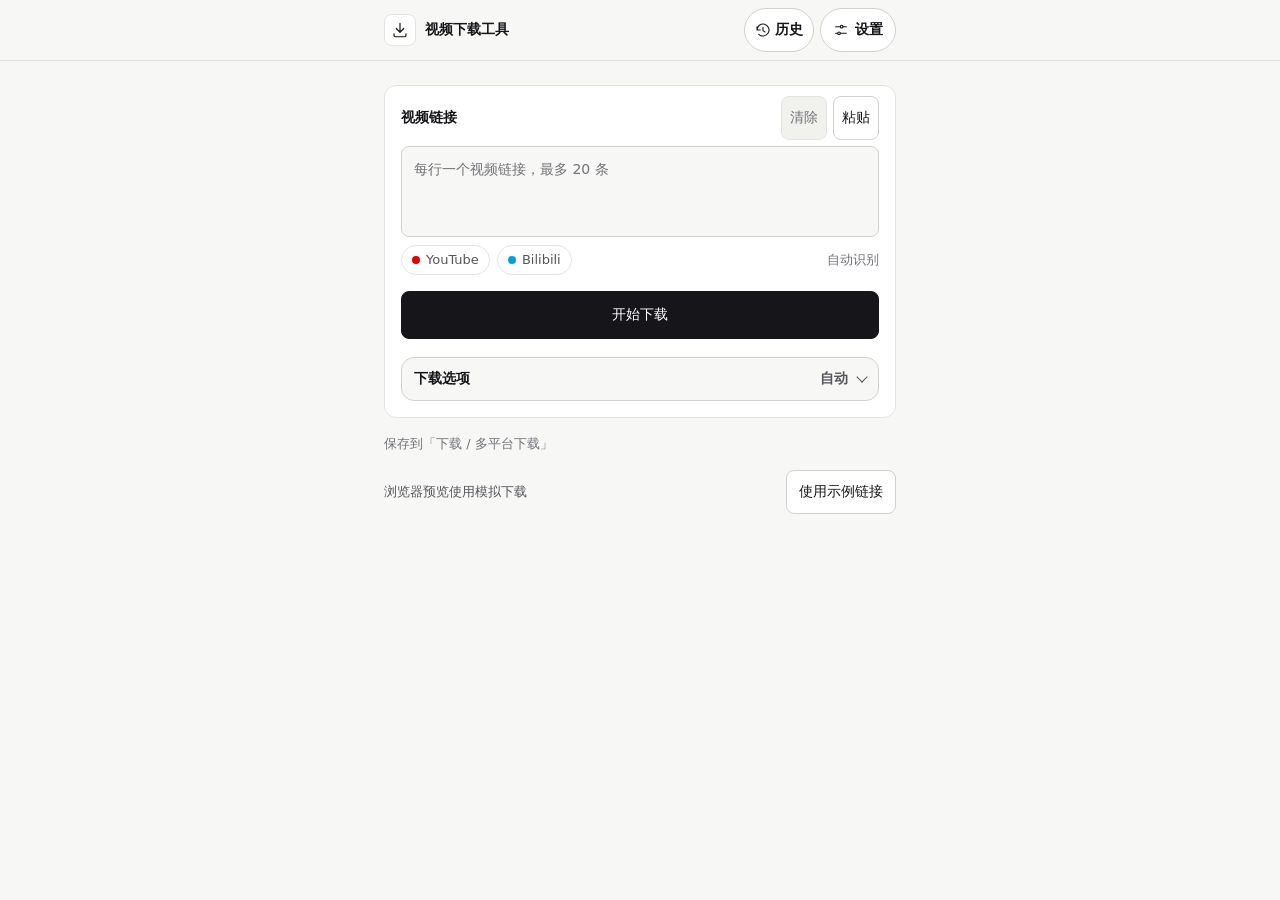
<file: 安卓端/app/src/main/assets/index.html>
<!doctype html>
<html lang="zh-CN">
<head>
<meta charset="utf-8">
<meta name="viewport" content="width=device-width, initial-scale=1, viewport-fit=cover">
<meta name="color-scheme" content="light">
<title>多平台下载 · 安卓端</title>
<style>
:root {
  color-scheme: light;
  --bg:#F7F7F5; --surface:#FFF; --surface2:#F1F1EE; --surface3:#E8E8E3;
  --line:#E4E4DF; --line2:#D2D2CB;
  --fg:#16161A; --fg2:#55555C; --fg3:#72727A;
  --ok:#2E7D5B; --err:#B33730; --live:#2F6FED;
  --radius:8px;
  --mono:"IBM Plex Mono",Consolas,ui-monospace,monospace;
  --sans:"IBM Plex Sans","Noto Sans SC","Microsoft YaHei",system-ui,sans-serif;
  font-family:var(--sans);
}
*{box-sizing:border-box}
body{margin:0;background:var(--bg);color:var(--fg);font-size:14px;line-height:1.55}
button,textarea,input,select{font:inherit}
button,summary,.switch-row{-webkit-tap-highlight-color:transparent;touch-action:manipulation}
button:focus-visible,a:focus-visible,summary:focus-visible,textarea:focus-visible,input:focus-visible,select:focus-visible,.batch-list:focus-visible{outline:2px solid var(--fg);outline-offset:2px}
button,.quality summary{transition:transform 110ms ease-out,filter 110ms ease-out}
button:not(.settings-disclosure):not(:disabled):is(:active,[data-pressed]),.quality summary:is(:active,[data-pressed]){transform:scale(var(--press-scale,.99));filter:brightness(.92)}
h1,h2,h3,p{margin:0}
[hidden]{display:none!important}
.ico{width:18px;height:18px;flex:none;stroke:currentColor;fill:none;stroke-width:1.6;stroke-linecap:round;stroke-linejoin:round}
.top{border-bottom:1px solid var(--line)}
.top-inner,main{width:100%;max-width:560px;margin:auto;padding-right:16px;padding-left:16px}
.top-inner{display:flex;align-items:center;gap:8px;min-height:60px}
.top-actions{display:flex;align-items:center;flex:none;gap:6px;margin-left:auto}
.brand{display:flex;align-items:center;gap:9px;font-weight:650}
.mark{display:grid;place-items:center;flex:none;width:32px;height:32px;border:1px solid var(--line);border-radius:var(--radius);background:var(--surface)}
main{padding-top:24px;padding-bottom:32px;display:grid;gap:16px}
h1{font-size:24px;font-weight:650;line-height:1.3}
.card{min-width:0;padding:16px;border:1px solid var(--line);border-radius:12px;background:var(--surface)}
.hint{color:var(--fg3);font-size:13px}
.link-heading{display:flex;align-items:center;justify-content:space-between;gap:8px;margin:-6px 0 6px;font-weight:600}
.link-heading label{flex:none}
.link-actions{display:flex;justify-content:flex-end;flex-wrap:wrap;gap:6px}
.link-actions .btn{padding:0 8px}
textarea{display:block;width:100%;min-height:86px;padding:11px 12px;border:1px solid var(--line2);border-radius:var(--radius);resize:none;background:var(--bg);color:var(--fg);font-family:var(--mono);font-size:14px;line-height:1.6;overflow-wrap:anywhere}
textarea::placeholder,.text-input::placeholder{color:var(--fg3);font-family:var(--sans)}
textarea:disabled{color:var(--fg3)}
.platforms{display:flex;align-items:center;flex-wrap:wrap;gap:7px;margin-top:8px}
.platforms .hint{margin-left:auto}
.chip{display:inline-flex;align-items:center;gap:6px;min-height:30px;padding:0 10px;border:1px solid var(--line);border-radius:999px;color:var(--fg2);font-size:13px;white-space:nowrap}
.chip[aria-current=true]{border-color:var(--fg);background:var(--fg);color:var(--surface)}
.chip .youtube{background:#e00000}
.chip .bili{background:#00a1d6}
#platformHint{position:absolute;width:1px;height:1px;overflow:hidden;clip-path:inset(50%);white-space:nowrap}
.quality{min-width:0;margin-top:18px}
.download-disclosure>summary{display:flex;align-items:center;gap:10px;min-height:44px;padding:4px 12px;border:1px solid var(--line2);border-radius:13px;background:var(--bg);font-weight:600;list-style:none;cursor:pointer}
.download-disclosure>summary::-webkit-details-marker{display:none}
.download-disclosure>summary::after{content:"";width:7px;height:7px;flex:none;border-right:1.5px solid var(--fg2);border-bottom:1.5px solid var(--fg2);transform:translateY(-2px) rotate(45deg);transition:transform 200ms ease}
.download-disclosure[open]>summary::after{transform:translateY(2px) rotate(225deg)}
.download-disclosure>summary>span:first-child{flex:none}
.download-option-value{margin-left:auto;color:var(--fg2);min-width:0;text-align:right;overflow-wrap:anywhere}
.download-primary-options{display:grid;grid-template-columns:repeat(2,minmax(0,1fr));gap:8px;margin-top:8px}
.download-primary-options>.download-disclosure{min-width:0;margin-top:0}
.download-primary-options.audio-only{grid-template-columns:1fr}
.download-primary-options>details>summary{display:grid;grid-template-columns:minmax(0,1fr) 8px;grid-template-rows:auto auto;min-height:56px;padding:6px 9px;gap:0 6px;font-size:13px}
.download-primary-options>details>summary>span:first-child{grid-column:1;grid-row:1}
.download-primary-options>details>summary::after{grid-column:2;grid-row:1 / span 2;align-self:center}
.download-primary-options .download-option-value{grid-column:1;grid-row:2;margin-left:0;overflow:hidden;text-align:left;text-overflow:ellipsis;white-space:nowrap}
.output-mode,.audio-format,.quality-limit,.more-options,.video-codec{margin-top:8px}
.choices{display:grid;grid-template-columns:repeat(3,minmax(0,1fr));gap:2px;margin-top:8px;padding:4px;background:var(--surface2);border-radius:16px}
.output-mode .choices{grid-template-columns:minmax(0,1fr)}
.output-mode .choice{justify-content:flex-start;padding:6px 8px;white-space:normal;text-align:left}
.quality-limit .choices{grid-template-columns:repeat(auto-fit,minmax(min(100%,56px),1fr))}
.audio-format .choices,.video-codec .choices{grid-template-columns:repeat(4,minmax(0,1fr))}
.output-options{display:flex;align-items:center;flex-wrap:wrap;gap:0 8px;margin-top:8px}
.proxy-fields label{min-width:0;font-size:13px;color:var(--fg2)}
.text-input{width:100%;min-width:0;min-height:44px;padding:0 9px;border:1px solid var(--line2);border-radius:var(--radius);background:var(--bg);color:var(--fg);font-family:var(--mono);font-size:14px}
.btn{display:inline-flex;align-items:center;justify-content:center;min-height:44px;padding:0 12px;border:1px solid var(--line2);border-radius:var(--radius);background:var(--surface);color:var(--fg);font-size:14px;font-weight:550;white-space:nowrap;cursor:pointer}
.btn:disabled{background:var(--surface2);color:var(--fg3);border-color:var(--line);cursor:default}
.nav-action{--press-scale:.97;gap:6px;flex:none;border-radius:999px;font-weight:650}
.nav-action .ico{width:16px;height:16px}
#openHistory{gap:4px;padding:0 10px}
.primary:not(:disabled){border-color:var(--fg);background:var(--fg);color:var(--surface)}
.choice,.choice:disabled{min-width:0;padding:0 2px;border-color:transparent;border-radius:12px;background:transparent;font-size:13px}
.choice{color:var(--fg2)}
.choice[aria-pressed=true]{border-color:var(--line2);background:var(--surface);font-weight:650}
.download-action{display:flex;width:100%;min-height:48px;margin-top:16px}
#cancel:not(:disabled){border-color:var(--err);color:var(--err)}
.note{margin-top:8px;color:var(--err);font-size:13px;overflow-wrap:anywhere}
.note:empty{display:none}
h2{font-size:16px;font-weight:650}
.settings-heading{position:relative;display:flex;align-items:center;justify-content:space-between;gap:8px}
.settings-heading .settings-picker-toggle{padding-inline:9px}
.settings-directory{position:sticky;top:0;z-index:2;display:grid;grid-template-columns:repeat(2,minmax(0,1fr));gap:4px;padding:4px;border:1px solid var(--line);border-radius:12px;background:var(--surface)}
.settings-directory .btn{min-width:0;padding:0 6px;border-color:transparent;background:transparent;color:var(--fg2);white-space:normal}
.settings-directory .btn[aria-current=location]{border-color:var(--line2);background:var(--surface2);color:var(--fg);font-weight:650}
.settings-directory .btn:focus-visible{outline-offset:-2px}
@media(min-width:500px){.settings-directory{grid-template-columns:repeat(3,minmax(0,1fr))}}
@media(max-height:360px){.settings-directory{position:static}}
.settings-card{padding-top:8px;padding-bottom:8px}
.settings-row{display:flex;align-items:center;gap:8px}
.settings-row h2{flex:1;min-width:0}
.settings-disclosure{display:flex;align-items:center;gap:10px;width:100%;min-height:44px;padding:0;border:0;border-radius:12px;background:transparent;color:inherit;font:inherit;text-align:left;cursor:pointer;transition:opacity 110ms ease-out}
.settings-disclosure:is(:active,[data-pressed]){opacity:.76}
.quality summary:focus-visible,.choice:focus-visible,.settings-disclosure:focus-visible{outline-color:transparent;box-shadow:0 0 0 2px var(--surface),0 0 0 4px var(--fg)}
@media(forced-colors:active){.quality summary:focus-visible,.choice:focus-visible,.settings-disclosure:focus-visible{outline-color:Highlight}}
.settings-disclosure::after{content:"";flex:none;width:7px;height:7px;border-right:1.5px solid var(--fg2);border-bottom:1.5px solid var(--fg2);transform:translateY(-2px) rotate(45deg);transition:transform 200ms ease}
.settings-disclosure[aria-expanded=true]::after{transform:translateY(2px) rotate(225deg)}
.settings-panel{display:grid;grid-template-rows:1fr;transition:grid-template-rows 200ms ease,visibility 0s}
.settings-panel[inert]{grid-template-rows:0fr;visibility:hidden;transition-delay:0s,200ms}
.settings-panel > div{min-height:0;overflow:hidden}
.settings-panel.settings-picker-open:not([inert]) > div{overflow:visible}
.settings-panel :focus-visible{outline-offset:-2px}
.settings-content{padding:4px 3px 8px}
.settings-description{margin:4px 3px 8px}
.settings-field{display:block;color:var(--fg2);font-size:13px}
.settings-field .text-input{margin-top:5px}
.settings-picker{position:relative;margin-top:5px}
.settings-picker-toggle{display:flex;justify-content:space-between;gap:8px;width:100%;min-width:0;padding:0 10px;background:var(--bg);font-weight:500;text-align:left}
.settings-picker-toggle::after{content:"";flex:none;width:7px;height:7px;border-right:1.5px solid currentColor;border-bottom:1.5px solid currentColor;transform:translateY(-2px) rotate(45deg);transition:transform 160ms ease}
.settings-picker-toggle[aria-expanded=true]::after{transform:translateY(2px) rotate(225deg)}
.settings-picker-options{position:absolute;z-index:1;top:calc(100% + 4px);left:0;right:0;display:grid;gap:2px;padding:3px;border:1px solid var(--line);border-radius:var(--radius);background:var(--surface2);box-shadow:0 4px 12px #16161a1a}
.settings-picker-option{justify-content:flex-start;min-width:0;padding:0 7px;border-color:transparent;border-radius:8px;background:transparent;text-align:left}
.settings-picker-option[aria-pressed=true]{border-color:var(--line2);background:var(--surface);font-weight:650}
.settings-presets-menu{left:auto;z-index:3;width:min(260px,100%);max-height:min(60vh,420px);overflow-y:auto;gap:8px;padding:8px}
.settings-presets-menu .hint{padding-inline:4px}
.settings-presets-menu :focus-visible{outline-offset:-2px}
.preset-list{display:grid;gap:4px}
.preset-row{display:grid;grid-template-columns:minmax(0,1fr) auto;align-items:center;gap:4px}
.preset-name{padding-inline:4px;overflow-wrap:anywhere}
.preset-row-actions{display:flex;gap:4px}
.preset-row-actions .btn{padding-inline:8px}
.preset-name-field{display:grid;gap:4px;color:var(--fg2);font-size:13px}
.preset-form-actions{display:flex;gap:6px;margin-top:8px}
.rate-field{display:flex;align-items:center;flex-wrap:wrap;gap:8px}
.rate-field .text-input{width:112px;margin:0}
.transfer-fields{margin-top:12px;padding-top:12px;border-top:1px solid var(--line)}
.fragment-field{margin-top:14px}
.tool-versions{display:grid;grid-template-columns:auto minmax(0,1fr);gap:4px 16px;margin:12px 0 0;padding-top:10px;border-top:1px solid var(--line)}
.tool-versions dd{margin:0;font-family:var(--mono);overflow-wrap:anywhere}
.settings-links{display:flex;flex-wrap:wrap;gap:8px}
.destination-label{overflow-wrap:anywhere}
.destination-actions{margin-top:8px}
.destination-classification{margin-top:12px}
.guide-card{padding:4px 16px}
.guide-topic + .guide-topic{border-top:1px solid var(--line)}
.guide-topic summary{min-height:44px;padding:11px 0;font-size:15px;font-weight:600;cursor:pointer}
.guide-copy{padding:0 0 12px;color:var(--fg2)}
.guide-copy > * + *{margin-top:8px}
.guide-copy ol,.about-list{margin:8px 0 0;padding-inline-start:1.4em}
.guide-copy li + li,.about-list li + li{margin-top:5px}
.about-name{display:flex;align-items:center;gap:10px}
.about-credits{margin:8px 0 0;overflow-wrap:anywhere}
.about-credits dt{font-weight:650}
.about-credits dd{margin:4px 0 0;color:var(--fg2)}
.about-links{display:flex;flex-wrap:wrap;gap:8px;margin-top:12px}
.about-links .btn{text-decoration:none}
.app-update{margin-top:12px;padding-top:12px;border-top:1px solid var(--line)}
.app-update-notes{white-space:pre-wrap}
.feedback{margin-top:8px;overflow-wrap:anywhere}
.feedback:empty{display:none}
.feedback[data-error=true]{color:var(--err)}
.archive-preview{margin-top:12px;padding-top:12px;border-top:1px solid var(--line);overflow-wrap:anywhere}
.archive-excerpt{max-height:160px;overflow:auto;white-space:pre-wrap}
.switch-row{display:grid;place-items:center;flex:none;width:44px;min-height:44px;margin-right:-4px;border-radius:var(--radius);cursor:pointer}
.switch-row input{display:flex;align-items:center;appearance:none;flex:none;width:36px;height:22px;margin:0;padding:2px;border:1px solid var(--line2);border-radius:999px;background:var(--surface2);cursor:pointer;transition:transform 110ms ease-out,background-color 180ms ease,border-color 180ms ease}
.switch-row input::before{content:"";flex:none;width:16px;height:16px;border-radius:50%;background:var(--fg3);transform:translateX(0);transition:transform 180ms ease,background-color 180ms ease}
.switch-row input:checked{border-color:var(--fg);background:var(--fg)}
.switch-row input:checked::before{background:var(--surface);transform:translateX(14px)}
.switch-row:is(:active,[data-pressed]) input:not(:disabled){transform:scale(.985)}
.switch-row input:disabled{opacity:.6;cursor:default}
.switch-row.labeled-switch{display:flex;gap:8px;width:auto;margin-right:0;padding:0 4px 0 6px;color:var(--fg2);font-size:13px}
.labeled-switch:has(input:disabled){color:var(--fg3);cursor:default}
.proxy-fields{display:grid;grid-template-columns:minmax(0,1fr) 84px;gap:10px;padding-top:14px;border-top:1px solid var(--line)}
.proxy-fields input.text-input{margin-top:5px}
.proxy-mode{grid-column:1/-1;display:flex;align-items:flex-start;justify-content:space-between;gap:8px}
.proxy-mode .labeled-switch{margin-top:calc(1.55em + 5px)}
.proxy-type{flex:1;max-width:155px}
.proxy-fields .hint{grid-column:1/-1}
.cookie-head{display:flex;align-items:center;gap:8px}
.cookie-head .hint{margin-left:auto}
.cookie-entry{padding-top:4px;border-top:1px solid var(--line)}
.cookie-entry + .cookie-entry{margin-top:12px}
.cookie-entry h3{font-size:14px;font-weight:600}
.cookie-actions{display:flex;flex-wrap:wrap;gap:8px;margin-top:8px}
.cookie-feedback{margin-top:8px}
.cookie-feedback:empty{display:none}
.history-heading{display:flex;align-items:center;justify-content:space-between;flex-wrap:wrap;gap:4px 8px}
.history-tools{display:flex;align-items:center;flex-wrap:wrap;gap:8px}
.history-tools input[type=search]{flex:1 1 180px;width:auto;min-width:0;font-family:inherit}
.history-filters{display:grid;grid-template-columns:repeat(2,minmax(0,1fr));align-items:start;gap:8px}
.history-filters .settings-picker-toggle>span{min-width:0;overflow:hidden;text-overflow:ellipsis}
.history-filters .settings-picker{position:relative}
.history-filters .settings-picker-options{position:absolute;z-index:4;top:calc(100% + 4px);left:0;right:0;max-height:min(240px,40vh);overflow:auto;overscroll-behavior:contain;border-radius:10px;box-shadow:0 4px 12px #16161a1a}
.history-filters .settings-picker-option{white-space:normal;overflow-wrap:anywhere}
.history-selection{display:flex;align-items:center;justify-content:flex-end;flex-wrap:wrap;gap:8px}
.history-selection .hint{margin-inline-end:auto}
.history-list{margin:0;padding:0 16px;list-style:none}
.history-entry{padding:14px 0}
.history-entry + .history-entry{border-top:1px solid var(--line)}
.history-title{margin:0;font-size:15px;overflow-wrap:anywhere}
.history-details{display:grid;grid-template-columns:minmax(0,1fr);gap:8px;margin-top:8px}
.history-details .video-actions{justify-content:flex-end}
.history-select{display:flex;align-items:center;gap:8px;min-height:44px;cursor:pointer}
.history-select input{width:18px;height:18px;margin:0;accent-color:var(--fg)}
.history-meta p{display:flex;align-items:center;flex-wrap:wrap;gap:4px 10px;overflow-wrap:anywhere}
.history-meta time{display:block;margin-top:3px}
.history-status{font-weight:600;color:var(--fg2)}
.history-entry[data-status=completed] .history-status{color:var(--ok)}
.history-entry[data-status=failed] .history-status{color:var(--err)}
#historyView > .note{margin-top:0}
[data-history-delete]:not(:disabled),#historyDeleteConfirm,#historyBulkDelete:not(:disabled){color:var(--err)}
#historyDeleteConfirm{border-color:var(--err)}
.history-delete-content{min-height:0;overflow:auto;overflow-wrap:anywhere;padding:0 16px 14px}
.history-delete-content > * + *{margin-top:8px}
.history-delete-files{margin-bottom:0;padding-inline-start:1.4em}
.demo{display:none;align-items:center;justify-content:space-between;flex-wrap:wrap;gap:4px 8px;color:var(--fg2);font-size:13px}
body.preview .demo{display:flex}
.taskhead{display:flex;align-items:center;gap:8px}
.dot{width:8px;height:8px;border-radius:50%;flex:none;background:var(--fg3)}
.dot[data-state=busy]{background:var(--live)}
.dot[data-state=done]{background:var(--ok)}
.dot[data-state=failed]{background:var(--err)}
.task-metrics{display:flex;align-items:baseline;justify-content:flex-end;flex-wrap:wrap;gap:2px 12px;margin-left:auto;font-family:var(--mono);font-variant-numeric:tabular-nums}
#speed{color:var(--fg2);font-size:13px;white-space:nowrap}
.task-position{display:flex;flex-wrap:wrap;column-gap:12px;font-variant-numeric:tabular-nums}
.task-position>p{margin-top:4px}
#mediaPosition{color:var(--fg2)}
#eta{margin-top:6px;text-align:right;font-variant-numeric:tabular-nums}
.batch-details{margin-top:12px;border-top:1px solid var(--line)}
.batch-details summary{line-height:44px;color:var(--fg2);cursor:pointer}
.batch-list{max-height:207px;margin:0;padding:0 4px 0 24px;overflow-y:auto;overscroll-behavior:contain}
.batch-list li{padding:7px 0}
.batch-list li+li{border-top:1px solid var(--line)}
.batch-status{color:var(--fg2);font-size:13px;font-weight:650}
.batch-status[data-status=downloading]{color:var(--live)}
.batch-status[data-status=completed]{color:var(--ok)}
.batch-status[data-status=failed]{color:var(--err)}
.batch-url{display:block;color:var(--fg3);font-size:12px;overflow-wrap:anywhere}
.detail{margin-top:6px;color:var(--fg2);font-size:13px;overflow-wrap:anywhere}
.video-actions{display:flex;flex-wrap:wrap;gap:8px}
#taskActions{margin-top:12px}
#skipCurrent{margin-top:12px}
.collection-dialog,.subtitle-dialog,.agreement-dialog,.history-delete-dialog{width:min(480px,calc(100% - 24px));max-height:calc(100vh - 24px);max-height:calc(100dvh - 24px);margin:auto;padding:0;color:var(--fg)}
.collection-dialog[open],.subtitle-dialog[open],.agreement-dialog[open],.history-delete-dialog[open]{display:flex;flex-direction:column}
.collection-dialog::backdrop,.subtitle-dialog::backdrop,.agreement-dialog::backdrop,.history-delete-dialog::backdrop{background:#16161a66}
.agreement-dialog{width:min(420px,calc(100% - 24px))}
.agreement-header,.agreement-footer{flex:none;padding:12px 16px}
.agreement-text{min-height:0;max-height:188px;overflow-y:auto;overscroll-behavior:contain;padding:12px 16px;border-block:1px solid var(--line)}
.agreement-text:focus-visible{outline:2px solid var(--fg);outline-offset:-2px}
.agreement-copy{color:var(--fg2);overflow-wrap:anywhere}
.agreement-copy p + p{margin-top:8px}
.agreement-scroll-hint{display:flex;align-items:center;justify-content:center;gap:7px;margin-bottom:8px;text-align:center}
.agreement-scroll-hint::before{content:"";flex:none;width:7px;height:7px;border-right:1.5px solid currentColor;border-bottom:1.5px solid currentColor;transform:translateY(-2px) rotate(45deg)}
.agreement-scroll-hint[data-at-end=true]::before{display:none}
.agreement-footer .btn{width:100%}
.collection-header,.collection-footer{flex:none;padding:14px 16px}
.collection-header .hint{margin-top:4px;overflow-wrap:anywhere}
#collectionStatus{display:-webkit-box;-webkit-box-orient:vertical;-webkit-line-clamp:2;overflow:hidden}
.collection-list{min-height:0;margin:0;padding:0 16px;overflow-y:auto;overscroll-behavior:contain;list-style:none;border-top:1px solid var(--line)}
.collection-list li + li{border-top:1px solid var(--line)}
.collection-row{display:flex;align-items:center;gap:10px;min-height:44px;padding:8px 0;cursor:pointer}
.collection-row input{flex:none;width:18px;height:18px;margin:0 2px;accent-color:var(--fg)}
.collection-row:has(input:disabled){color:var(--fg3);cursor:default}
.collection-row span{min-width:0;overflow-wrap:anywhere}
.collection-number{display:block;color:var(--fg2);font-size:12px}
.subtitle-search{flex:none;padding:0 16px 12px}
.subtitle-list{min-height:0;margin:0;padding:0 16px;overflow-y:auto;overscroll-behavior:contain;border-top:1px solid var(--line)}
.subtitle-source{min-width:0;margin:0;padding:0;border:0}
.subtitle-source legend{padding:10px 0 2px;color:var(--fg2);font-size:13px;font-weight:650}
.subtitle-row-code{display:block;color:var(--fg3);font-size:12px}
.subtitle-hint{margin-top:6px}
#subtitleCount{margin-bottom:8px}
#subtitleNoMatches{padding:12px 0}
.collection-footer{border-top:1px solid var(--line)}
.collection-actions{display:flex;justify-content:flex-end;flex-wrap:wrap;gap:6px}
#collectionCount{margin-bottom:8px}
progress{display:block;width:100%;height:4px;margin-top:12px;appearance:none;overflow:hidden;border:0;border-radius:2px;background:var(--surface3)}
progress::-webkit-progress-bar{background:var(--surface3);border-radius:2px}
progress::-webkit-progress-value{background:var(--live);border-radius:2px}
progress:indeterminate{background:linear-gradient(90deg,var(--surface3),var(--live),var(--surface3));background-size:200%;animation:slide 1.3s linear infinite}
#progress{height:6px}
#progress:indeterminate::-webkit-progress-bar{background:transparent}
@keyframes slide{from{background-position:100% 0}to{background-position:-100% 0}}
@media(prefers-reduced-motion:reduce){
  progress:indeterminate{animation:none}
  button,.settings-disclosure,.quality summary,.quality summary::after,.switch-row input,.switch-row input::before,
  .settings-panel,.settings-panel[inert],.settings-disclosure::after,.settings-picker-toggle::after{transition:none}
  button:not(.settings-disclosure):not(:disabled):is(:active,[data-pressed]),.quality summary:is(:active,[data-pressed]),
  .switch-row:is(:active,[data-pressed]) input:not(:disabled){transform:none}
}
@media(min-width:560px){main,.top-inner{padding-left:24px;padding-right:24px}}
</style>
</head>
<body>
<svg width="0" height="0" style="position:absolute" aria-hidden="true">
  <symbol id="i-download" viewBox="0 0 24 24"><path d="M12 3v12M7 10l5 5 5-5M4 17v2a2 2 0 0 0 2 2h12a2 2 0 0 0 2-2v-2"/></symbol>
  <symbol id="i-settings" viewBox="0 0 24 24"><path d="M4 7h7m4 0h5M4 17h3m4 0h9"/><circle cx="13" cy="7" r="2"/><circle cx="9" cy="17" r="2"/></symbol>
  <symbol id="i-history" viewBox="0 0 24 24"><path d="M3 12a9 9 0 1 1 2.6 6.4M3 7v5h5m4-4v5l3 2"/></symbol>
  <symbol id="i-back" viewBox="0 0 24 24"><path d="M19 12H5m6-6-6 6 6 6"/></symbol>
</svg>
<header class="top">
  <div class="top-inner">
    <span class="brand"><span class="mark" aria-hidden="true"><svg class="ico"><use href="#i-download"/></svg></span>视频下载工具</span>
    <div class="top-actions">
      <button type="button" class="btn nav-action" id="openHistory" aria-controls="historyView">
        <svg class="ico" aria-hidden="true"><use href="#i-history"/></svg>历史
      </button>
      <button type="button" class="btn nav-action" id="openSettings" aria-controls="settingsView">
        <svg class="ico" aria-hidden="true"><use id="settingsIcon" href="#i-settings"/></svg><span id="settingsAction">设置</span>
      </button>
    </div>
  </div>
</header>
<main id="downloadView" aria-label="下载视频">
  <form id="downloadForm" novalidate>
    <div class="card">
      <div class="link-heading">
        <label for="url">视频链接</label>
        <div class="link-actions">
          <button class="btn" type="button" id="importLinks" hidden>导入 TXT</button>
          <button class="btn" type="button" id="clearUrl" aria-label="清除视频链接" disabled>清除</button>
          <button class="btn" type="button" id="paste">粘贴</button>
        </div>
      </div>
      <textarea id="url" rows="3" inputmode="url" enterkeyhint="enter" placeholder="每行一个视频链接，最多 20 条" autocomplete="off" spellcheck="false" aria-describedby="platformHint formNote"></textarea>
      <div class="platforms">
        <span class="chip" id="youtubeChip" aria-current="false"><span class="dot youtube" aria-hidden="true"></span>YouTube</span>
        <span class="chip" id="biliChip" aria-current="false"><span class="dot bili" aria-hidden="true"></span>Bilibili</span>
        <span class="hint" aria-hidden="true">自动识别</span>
      </div>
      <p id="platformHint" aria-live="polite">自动识别 YouTube 和哔哩哔哩链接</p>
      <p class="hint feedback" id="linksImportNote" role="status"></p>
      <p class="note" id="formNote" role="status"></p>
      <button class="btn primary download-action" type="submit" id="start">开始下载</button>
      <button class="btn download-action" type="button" id="cancel" hidden disabled>停止下载</button>
      <details class="quality download-disclosure" id="resolutionPicker">
        <summary id="resolutionSummary"><span>下载选项</span><span class="download-option-value" id="resolutionValue">自动</span></summary>
        <div class="download-primary-options" id="downloadPrimaryOptions">
          <details class="output-mode download-disclosure" id="outputModePicker">
            <summary id="outputModeSummary"><span>音画输出</span><span class="download-option-value" id="outputModeValue">带声音的视频</span></summary>
            <div class="choices" role="group" aria-label="音画输出">
              <button class="btn choice" type="button" data-output-mode="video" data-label="带声音的视频" aria-pressed="true">带声音的视频</button>
              <button class="btn choice" type="button" data-output-mode="audio" data-label="只输出音频" aria-pressed="false">只输出音频</button>
              <button class="btn choice" type="button" data-output-mode="video-and-audio" data-label="视频 + 音频" aria-pressed="false">带声音的视频 + 独立音频</button>
              <button class="btn choice" type="button" data-output-mode="silent-video-and-audio" data-label="无声视频 + 音频" aria-pressed="false">无声视频 + 独立音频</button>
            </div>
          </details>
          <details class="quality-limit download-disclosure" id="qualityPicker">
            <summary id="qualitySummary"><span>画质</span><span class="download-option-value" id="qualityValue">自动</span></summary>
            <div class="choices" id="qualityChoices" role="group" aria-label="分辨率上限">
              <button class="btn choice" type="button" data-height="0" aria-pressed="true">自动</button>
              <button class="btn choice" type="button" data-height="-1" aria-pressed="false">最高</button>
              <button class="btn choice" type="button" data-height="4320" aria-pressed="false">8K</button>
              <button class="btn choice" type="button" data-height="2160" aria-pressed="false">4K</button>
              <button class="btn choice" type="button" data-height="1440" aria-pressed="false">2K</button>
              <button class="btn choice" type="button" data-height="-2" aria-pressed="false">1080p60</button>
              <button class="btn choice" type="button" data-height="1080" aria-pressed="false">1080p</button>
              <button class="btn choice" type="button" data-height="720" aria-pressed="false">720p</button>
              <button class="btn choice" type="button" data-height="480" aria-pressed="false">480p</button>
            </div>
          </details>
        </div>
        <details class="more-options download-disclosure" id="moreOptionsPicker">
          <summary id="moreOptionsSummary"><span>更多选项</span><span class="download-option-value" id="moreOptionsValue">默认</span></summary>
          <details class="audio-format download-disclosure" id="audioFormatPicker" hidden>
            <summary id="audioFormatSummary"><span>音频格式</span><span class="download-option-value" id="audioFormatValue">M4A</span></summary>
            <div class="choices" role="group" aria-label="音频格式">
              <button class="btn choice" type="button" data-audio-format="m4a" aria-pressed="true">M4A</button>
              <button class="btn choice" type="button" data-audio-format="flac" aria-pressed="false">FLAC</button>
              <button class="btn choice" type="button" data-audio-format="opus" aria-pressed="false">Opus</button>
              <button class="btn choice" type="button" data-audio-format="wav" aria-pressed="false">WAV</button>
            </div>
          </details>
          <details class="video-codec download-disclosure" id="videoCodecPicker">
            <summary id="videoCodecSummary"><span>编码偏好</span><span class="download-option-value" id="videoCodecValue">自动</span></summary>
            <div class="choices" role="group" aria-label="编码偏好">
              <button class="btn choice" type="button" data-video-codec="auto" aria-pressed="true">自动</button>
              <button class="btn choice" type="button" data-video-codec="h264" aria-pressed="false">H.264</button>
              <button class="btn choice" type="button" data-video-codec="av1" aria-pressed="false">AV1</button>
              <button class="btn choice" type="button" data-video-codec="vp9" aria-pressed="false">VP9</button>
            </div>
          </details>
          <div class="output-options">
            <label class="switch-row labeled-switch" id="subtitleOption">同时下载字幕<input type="checkbox" role="switch" id="downloadSubtitles"></label>
            <label class="switch-row labeled-switch">同时下载封面<input type="checkbox" role="switch" id="downloadCover"></label>
          </div>
          <p class="hint subtitle-hint" id="subtitleHint" hidden>单条视频可选字幕。一次下载多条时保存可用的人工字幕。</p>
        </details>
      </details>
    </div>
  </form>
  <section class="card" id="task" aria-labelledby="phase" hidden>
    <div class="taskhead">
      <span class="dot" id="statusDot" aria-hidden="true"></span><h2 id="phase"></h2>
      <div class="task-metrics"><span id="speed" hidden></span><span id="percent"></span></div>
    </div>
    <div class="task-position">
      <p class="hint" id="batchPosition" hidden></p>
      <p class="hint" id="mediaPosition" role="status" hidden></p>
    </div>
    <p class="detail" id="detail" aria-live="polite"></p>
    <p class="detail" id="batchSummary" role="status" hidden></p>
    <progress id="progress" aria-label="下载进度" max="100" value="0" hidden></progress>
    <p class="hint" id="eta" hidden></p>
    <button type="button" class="btn" id="skipCurrent" hidden>跳过当前条</button>
    <details class="batch-details" id="batchDetails" hidden>
      <summary id="batchDetailsSummary">队列详情</summary>
      <ol class="batch-list" id="batchList" tabindex="0" aria-label="队列链接和状态"></ol>
    </details>
    <div class="video-actions" id="taskActions" hidden>
      <button type="button" class="btn" id="playVideo" hidden>播放视频</button>
      <button type="button" class="btn" id="playCompanionAudio" hidden>播放独立音频</button>
      <button type="button" class="btn" id="openVideoLocation" hidden>打开文件位置</button>
    </div>
    <p class="note" id="videoLocationNote" role="status"></p>
  </section>
  <p class="hint destination-label" id="downloadDestinationSummary">保存到「下载 / 多平台下载」</p>
  <div class="demo"><span>浏览器预览使用模拟下载</span><button type="button" class="btn" id="example">使用示例链接</button></div>
</main>
<main id="settingsView" hidden>
  <div class="settings-heading">
    <h1 id="settingsHeading" tabindex="-1">设置</h1>
    <div id="settingsPresets" hidden>
      <button type="button" class="btn settings-picker-toggle" id="openDownloadPresets" aria-controls="downloadPresetsPanel" aria-expanded="false">配置预设</button>
      <div class="settings-picker-options settings-presets-menu" id="downloadPresetsPanel" role="group" aria-label="配置预设" hidden>
        <div class="preset-list" id="downloadPresetList"></div>
        <button type="button" class="btn" id="newDownloadPreset">另存为</button>
        <form id="downloadPresetForm" hidden>
          <label class="preset-name-field" for="downloadPresetName">预设名称<input type="text" class="text-input" id="downloadPresetName" maxlength="40" autocomplete="off" required></label>
          <div class="preset-form-actions">
            <button type="submit" class="btn primary" id="saveDownloadPreset">保存预设</button>
            <button type="button" class="btn" id="cancelDownloadPreset">取消</button>
          </div>
        </form>
        <p class="hint feedback" id="downloadPresetNote" role="status"></p>
      </div>
    </div>
  </div>
  <p class="hint feedback" id="defaultsNote" role="status"></p>
  <nav class="settings-directory" id="settingsDirectory" aria-label="设置目录">
    <button type="button" class="btn" data-settings-target="destinationDisclosure" aria-controls="downloadDestinationPanel" aria-expanded="false" hidden>下载目录</button>
    <button type="button" class="btn" data-settings-target="proxyDisclosure" aria-controls="networkPanel" aria-expanded="false">网络与代理</button>
    <button type="button" class="btn" data-settings-target="cookieDisclosure" aria-controls="cookieList" aria-expanded="false">平台 Cookie</button>
    <button type="button" class="btn" data-settings-target="toolboxDisclosure" aria-controls="toolboxPanel" aria-expanded="false" hidden>工具箱</button>
    <button type="button" class="btn" data-settings-target="fanboxDisclosure" aria-controls="fanboxPanel" aria-expanded="false" hidden>专项归档</button>
  </nav>
  <section class="card settings-card" id="downloadDestinationSection" aria-labelledby="downloadDestinationHeading" hidden>
    <div class="settings-row">
      <h2 id="downloadDestinationHeading"><button type="button" class="settings-disclosure" id="destinationDisclosure"
        aria-controls="downloadDestinationPanel" aria-expanded="false">下载目录</button></h2>
    </div>
    <div class="settings-panel" id="downloadDestinationPanel" inert>
      <div>
        <div class="settings-content">
          <p class="hint destination-label" id="downloadDestinationLabel">默认位置 · 下载 / 多平台下载</p>
          <div class="settings-links destination-actions">
            <button type="button" class="btn" id="chooseDownloadDestination">选择目录</button>
            <button type="button" class="btn" id="resetDownloadDestination" disabled>恢复默认</button>
          </div>
          <div class="settings-field destination-classification">
            <span id="downloadClassificationLabel">分类方式</span>
            <select id="downloadClassification" aria-labelledby="downloadClassificationLabel" aria-describedby="downloadDestinationNote" hidden>
              <option value="none">不分类</option>
              <option value="platform">按平台</option>
              <option value="platform-author" selected>按平台和作者</option>
              <option value="output">按输出模式</option>
            </select>
          </div>
          <p class="hint feedback" id="downloadDestinationNote" role="status"></p>
        </div>
      </div>
    </div>
  </section>
  <section class="card settings-card" aria-labelledby="networkHeading">
    <div class="settings-row">
      <h2 id="networkHeading"><button type="button" class="settings-disclosure" id="proxyDisclosure" aria-controls="networkPanel" aria-expanded="false">网络与代理</button></h2>
    </div>
    <p class="hint settings-description" id="vpnHint">支持 HTTP 和 SOCKS5 代理。使用手机 VPN 时，通常保持手动代理关闭。</p>
    <div class="settings-panel" id="networkPanel" inert>
      <div>
        <div class="settings-content">
          <div class="proxy-fields" id="proxyFields">
            <div class="proxy-mode">
              <div class="settings-field proxy-type">
                <span id="proxySchemeLabel">代理类型</span>
                <select id="proxyScheme" aria-labelledby="proxySchemeLabel" aria-describedby="proxyHint" hidden>
                  <option value="http">HTTP</option><option value="socks5">SOCKS5</option>
                </select>
              </div>
              <label class="switch-row labeled-switch">启用代理<input type="checkbox" role="switch" id="proxyEnabled" aria-describedby="vpnHint"></label>
            </div>
            <label for="proxyAddress">代理地址<input class="text-input" id="proxyAddress" type="text" inputmode="url" maxlength="253" placeholder="IP 或主机名" autocomplete="off" spellcheck="false" aria-describedby="proxyHint"></label>
            <label for="proxyPort">端口<input class="text-input" id="proxyPort" type="text" inputmode="numeric" maxlength="5" autocomplete="off" aria-describedby="proxyHint"></label>
            <p class="hint" id="proxyHint">填写手机能访问的代理地址和端口。</p>
          </div>
          <p class="note" id="proxyNote" role="alert"></p>
          <div class="transfer-fields" id="transferFields" hidden>
            <label class="settings-field rate-field" for="rateLimit">下载限速（KiB/s）<input class="text-input" id="rateLimit" type="text" inputmode="numeric" maxlength="6" value="0" autocomplete="off" aria-describedby="rateLimitHint transferNote"></label>
            <p class="hint feedback" id="rateLimitHint">0 表示不限速。修改后对下一批任务生效。</p>
            <label class="settings-field rate-field fragment-field" for="fragments">分片并发数（1–16）<input class="text-input" id="fragments" type="text" inputmode="numeric" maxlength="2" value="1" autocomplete="off" aria-describedby="fragmentHint transferNote"></label>
            <p class="hint feedback" id="fragmentHint">每条音视频流同时下载的分片数，仅在支持分片下载时生效。</p>
            <p class="note" id="transferNote" role="alert"></p>
          </div>
          <p class="detail" id="proxyBusy" hidden>当前任务结束后可修改网络设置。</p>
        </div>
      </div>
    </div>
  </section>
  <section class="card settings-card" id="cookieSection" aria-labelledby="cookieHeading">
    <div class="settings-row">
      <h2 id="cookieHeading"><button type="button" class="settings-disclosure" id="cookieDisclosure" aria-controls="cookieList" aria-expanded="false">平台 Cookie</button></h2>
    </div>
    <p class="hint settings-description" id="cookieHint">各平台独立设置。关闭后保留已导入的 Cookie。</p>
    <div class="settings-panel" id="cookieList" inert>
      <div>
        <div class="settings-content">
          <div class="cookie-entry" data-cookie-platform="bilibili">
            <div class="cookie-head">
              <h3>B 站</h3>
              <span class="hint" id="biliCookieStatus" data-cookie-status>未配置</span>
              <label class="switch-row"><input type="checkbox" role="switch" id="biliCookieEnabled" data-cookie-enabled aria-label="使用 B 站 Cookie" aria-describedby="cookieHint" disabled></label>
            </div>
            <div class="cookie-actions">
              <button type="button" class="btn" id="biliCookieImport" data-cookie-import aria-label="为 B 站导入 cookies.txt" disabled>导入 cookies.txt</button>
              <button type="button" class="btn" id="biliCookieRemove" data-cookie-remove aria-label="移除 B 站 Cookie" hidden disabled>移除</button>
            </div>
            <p class="hint cookie-feedback" id="biliCookieNote" data-cookie-note role="status"></p>
            <p class="note" data-cookie-toggle-note role="alert"></p>
          </div>
          <div class="cookie-entry" data-cookie-platform="youtube">
            <div class="cookie-head">
              <h3>YouTube</h3>
              <span class="hint" id="youtubeCookieStatus" data-cookie-status>未配置</span>
              <label class="switch-row"><input type="checkbox" role="switch" id="youtubeCookieEnabled" data-cookie-enabled aria-label="使用 YouTube Cookie" aria-describedby="cookieHint" disabled></label>
            </div>
            <div class="cookie-actions">
              <button type="button" class="btn" id="youtubeCookieImport" data-cookie-import aria-label="为 YouTube 导入 cookies.txt" disabled>导入 cookies.txt</button>
              <button type="button" class="btn" id="youtubeCookieRemove" data-cookie-remove aria-label="移除 YouTube Cookie" hidden disabled>移除</button>
            </div>
            <p class="hint cookie-feedback" id="youtubeCookieNote" data-cookie-note role="status"></p>
            <p class="note" data-cookie-toggle-note role="alert"></p>
          </div>
          <p class="hint cookie-feedback" id="cookieBusy" role="status">请在安卓应用内导入。</p>
        </div>
      </div>
    </div>
  </section>
  <section class="card settings-card" id="toolboxSection" aria-labelledby="toolboxHeading" hidden>
    <div class="settings-row">
      <h2 id="toolboxHeading"><button type="button" class="settings-disclosure" id="toolboxDisclosure" aria-controls="toolboxPanel" aria-expanded="false">工具箱</button></h2>
    </div>
    <div class="settings-panel" id="toolboxPanel" inert>
      <div>
        <div class="settings-content">
          <button type="button" class="btn" id="openDownloadDirectory" hidden>打开下载目录</button>
          <p class="hint feedback" id="toolNote" role="status"></p>
          <dl class="hint tool-versions" id="toolVersions" hidden>
            <dt>应用版本</dt><dd id="appVersion"></dd>
            <dt>yt-dlp 版本</dt><dd id="engineVersion"></dd>
          </dl>
        </div>
      </div>
    </div>
  </section>
  <section class="card settings-card" id="fanboxSection" aria-labelledby="fanboxHeading" hidden>
    <div class="settings-row">
      <h2 id="fanboxHeading"><button type="button" class="settings-disclosure" id="fanboxDisclosure" aria-controls="fanboxPanel" aria-expanded="false">专项归档</button></h2>
    </div>
    <div class="settings-panel" id="fanboxPanel" inert>
      <div>
        <div class="settings-content">
          <label class="settings-field" for="fanboxUrl">FANBOX 帖子链接<input class="text-input" id="fanboxUrl" type="url" inputmode="url" maxlength="2048" autocomplete="off" spellcheck="false" aria-describedby="fanboxHint"></label>
          <p class="hint feedback" id="fanboxHint">支持公开单帖。正文和可下载的图片、附件保存为 ZIP。</p>
          <div class="cookie-actions">
            <button type="button" class="btn" id="inspectFanbox">预览帖子</button>
            <button type="button" class="btn primary" id="archiveFanbox" hidden>保存 ZIP</button>
            <button type="button" class="btn" id="cancelFanbox" hidden>取消</button>
          </div>
          <progress id="fanboxProgress" aria-label="正在处理 FANBOX 帖子" hidden></progress>
          <p class="hint feedback" id="fanboxNote" role="status"></p>
          <div class="archive-preview" id="fanboxPreview" hidden>
            <h3 id="fanboxTitle"></h3>
            <p class="hint feedback" id="fanboxFileCount"></p>
            <p class="detail archive-excerpt" id="fanboxExcerpt" tabindex="0" hidden></p>
          </div>
          <p class="hint feedback" id="fanboxFilename" hidden></p>
        </div>
      </div>
    </div>
  </section>
  <nav class="settings-links" aria-label="帮助与关于">
    <button type="button" class="btn" id="openHelp" aria-controls="helpView">使用帮助</button>
    <button type="button" class="btn" id="openAbout" aria-controls="aboutView">关于软件</button>
  </nav>
</main>
<main id="historyView" hidden>
  <div class="history-heading" id="historyHeader">
    <h1 id="historyHeading" tabindex="-1">下载历史</h1>
    <label class="switch-row labeled-switch" id="historyDeleteFilesOption" hidden>删除记录时同时删除本地文件<input type="checkbox" role="switch" id="historyDeleteFiles" autocomplete="off"></label>
  </div>
  <div class="history-tools">
    <input class="text-input" type="search" id="historySearch" aria-label="搜索下载标题" placeholder="搜索标题" autocomplete="off">
    <button type="button" class="btn" id="historyBulkToggle" aria-pressed="false" hidden>批量删除</button>
  </div>
  <div class="history-filters" role="group" aria-label="下载历史筛选">
    <div class="settings-field">
      <span id="historyPlatformLabel">平台</span>
      <select id="historyPlatformFilter" aria-labelledby="historyPlatformLabel" hidden><option value="">全部平台</option></select>
    </div>
    <div class="settings-field">
      <span id="historyAuthorLabel">作者</span>
      <select id="historyAuthorFilter" aria-labelledby="historyAuthorLabel" hidden><option value="">全部作者</option></select>
    </div>
  </div>
  <div class="history-selection" id="historySelection" hidden>
    <span class="hint" id="historySelectionCount" role="status"></span>
    <button type="button" class="btn" id="historySelectAll">全选结果</button>
    <button type="button" class="btn" id="historyBulkDelete" disabled>删除所选</button>
  </div>
  <p class="note" id="historyNote" role="status"></p>
  <p class="card hint" id="historyEmpty">暂无下载记录。</p>
  <ol class="card history-list" id="historyList" role="list" aria-label="下载记录" hidden></ol>
</main>
<main id="helpView" aria-labelledby="helpHeading" hidden>
  <h1 id="helpHeading" tabindex="-1">使用帮助</h1>
  <section class="card guide-card" aria-label="操作指南">
    <details class="guide-topic" open>
      <summary>快速开始</summary>
      <div class="guide-copy">
        <ol>
          <li>粘贴 YouTube 或 B 站点播链接。</li>
          <li>打开「下载选项」选择音画输出和画质。在「更多选项」中可以设置音频格式、编码偏好、字幕和封面。</li>
          <li>点「开始下载」。下载完成后，可在任务卡或「历史」播放和打开文件位置。</li>
        </ol>
      </div>
    </details>
    <details class="guide-topic">
      <summary>批量下载与分集</summary>
      <div class="guide-copy">
        <p>一行一个链接，每批最多 20 条。可以点「导入 TXT」填入链接，再检查后提交。</p>
        <p>单独提交 B 站多 P 或 YouTube 播放列表链接，可以先勾选分集。「队列详情」会显示每条的状态。点「跳过当前条」会继续下一条，也可以停止整个队列。</p>
      </div>
    </details>
    <details class="guide-topic">
      <summary>Cookie 与网络</summary>
      <div class="guide-copy">
        <p>遇到登录验证时，先在浏览器确认账号能播放该视频，再到「设置 → 平台 Cookie」为对应平台导入 Netscape 格式的 cookies.txt，并打开该平台的开关。「已配置」表示文件已导入。</p>
        <p>手机 VPN 能正常访问平台时，通常关闭手动代理。需要代理时，在「网络与代理」填写手机能访问的 HTTP 或 SOCKS5 地址和端口。下载限速和分片并发可独立设置。</p>
      </div>
    </details>
    <details class="guide-topic">
      <summary>专项归档</summary>
      <div class="guide-copy">
        <p>在「设置 → 专项归档」输入 FANBOX 公开单帖链接，先点「预览帖子」，再点「保存 ZIP」。归档保存在「下载 / 多平台下载 / FANBOX」。</p>
      </div>
    </details>
  </section>
  <h2>常见问题</h2>
  <section class="card guide-card" aria-label="常见问题">
    <details class="guide-topic">
      <summary>下载超时或息屏后停住</summary>
      <div class="guide-copy">
        <p>超时先确认手机能访问该平台，再核对代理地址、端口或 VPN。首次下载会准备运行组件，可能需要多等一会儿。</p>
        <p>息屏后进度停住时，可检查系统应用详情里的电池使用和后台运行设置。</p>
      </div>
    </details>
    <details class="guide-topic">
      <summary>画质或字幕不可用</summary>
      <div class="guide-copy">
        <p>画质不可用时可试「自动」或较低画质。视频保存为 MP4，独立音频按下载选项中选择的格式保存。</p>
        <p>开启「同时下载字幕」后，下载单条视频时可按语言勾选人工字幕、自动生成或翻译的字幕，也可跳过。一次下载多条时保存可用的人工字幕。字幕以独立 SRT 文件保存在视频旁。</p>
      </div>
    </details>
    <details class="guide-topic">
      <summary>找不到下载的文件</summary>
      <div class="guide-copy">
        <p>在「历史」找到对应记录，点「打开文件位置」。在「设置 → 下载目录」可选择保存位置。默认目录为「下载 / 多平台下载」。</p>
        <p>默认按平台和作者分类，在平台目录下再按作者分文件夹。也可选「不分类」「按平台」或「按输出模式」。</p>
        <p>在历史页顶部可用「平台」「作者」下拉菜单和标题搜索来筛选记录，也可勾选多条记录批量删除。开启「删除记录时同时删除本地文件」后，可一并删除关联的视频、音频、封面和字幕。</p>
      </div>
    </details>
  </section>
</main>
<main id="aboutView" aria-labelledby="aboutHeading" hidden>
  <h1 id="aboutHeading" tabindex="-1">关于软件</h1>
  <section class="card" aria-labelledby="aboutName">
    <div class="about-name"><span class="mark" aria-hidden="true"><svg class="ico"><use href="#i-download"/></svg></span><h2 id="aboutName">多平台视频下载工具</h2></div>
    <dl class="hint tool-versions">
      <dt>应用版本</dt><dd id="aboutAppVersion">未读取</dd>
      <dt>内置 yt-dlp</dt><dd id="aboutEngineVersion">未读取</dd>
      <dt>支持系统</dt><dd>Android 10 及以上</dd>
    </dl>
    <div class="app-update" id="appUpdate" hidden>
      <div class="settings-links">
        <button type="button" class="btn" id="checkAppUpdate">检查更新</button>
        <button type="button" class="btn primary" id="downloadAppUpdate" hidden>下载更新</button>
      </div>
      <p class="hint feedback" id="appUpdateNote" role="status"></p>
      <p class="hint feedback app-update-notes" id="appUpdateNotes" hidden></p>
    </div>
  </section>
  <section class="card" aria-labelledby="aboutFeatures">
    <h2 id="aboutFeatures">安卓端功能</h2>
    <ul class="about-list">
      <li>B 站和 YouTube 点播、分集选择与批量队列。</li>
      <li>MP4 视频、独立音频、封面和 SRT 字幕。</li>
      <li>下载历史、文件定位和 FANBOX 公开单帖 ZIP 归档。</li>
    </ul>
    <details class="guide-topic">
      <summary>近期更新</summary>
      <div class="guide-copy">
        <p>1.1.0 新增四种音画输出、可选音频格式、封面和字幕轨道选择、自选下载目录，以及历史筛选和批量删除。</p>
        <p>本版还补充分集标题和多文件下载进度，并修复本地文件已被移除时无法联动删除历史的问题。</p>
      </div>
    </details>
  </section>
  <section class="card" aria-labelledby="aboutCredits">
    <h2 id="aboutCredits">安卓端作者与贡献者</h2>
    <dl class="about-credits">
      <dt>猫猫葉汐A_spy<wbr>（@maomaoyexi）</dt>
      <dd>安卓端移植、开发与维护</dd>
    </dl>
    <p class="hint feedback">源码采用 MIT 许可证。yt-dlp、youtubedl-android 和 FFmpeg 遵循各自的许可证。</p>
    <div class="about-links">
      <a class="btn" id="aboutProjectLink" href="https://github.com/maomaoyexi/video-downloader" target="_blank" rel="noopener noreferrer">打开项目主页</a>
    </div>
  </section>
  <section class="card guide-card">
    <details class="guide-topic" id="aboutAgreement">
      <summary>使用与免责协议</summary>
      <div class="guide-copy agreement-copy" id="aboutAgreementText"></div>
    </details>
  </section>
</main>
<dialog class="card agreement-dialog" id="agreementDialog" aria-labelledby="agreementTitle" aria-describedby="agreementHint">
  <div class="agreement-header">
    <h2 id="agreementTitle" tabindex="-1">使用与免责协议</h2>
  </div>
  <div class="agreement-text agreement-copy" id="agreementText" tabindex="0" role="region" aria-label="协议正文"></div>
  <div class="agreement-footer">
    <p class="hint agreement-scroll-hint" id="agreementHint" role="status">下滑阅读完整协议</p>
    <button class="btn primary" type="button" id="agreementConfirm" disabled>我已阅读并确认</button>
    <p class="hint feedback" id="agreementNote" role="status" data-error="true"></p>
  </div>
</dialog>
<template id="agreementContents">
  <p>本协议适用于多平台视频下载工具安卓端。点击「我已阅读并确认」即表示你同意本协议。</p>
  <p>请仅下载、保存或归档你拥有相应权利或已获授权的内容，遵守适用法律、平台规则及权利人的要求。未经授权，请勿转载或分享获取的内容。</p>
  <p>请妥善保管 Cookie 和账号凭据。使用平台服务时，账号可能受到限流或平台采取的其他限制。</p>
  <p>本软件按现状提供。平台、网络或依赖变动可能导致下载失败或功能受限。使用者对自己的下载、保存和传播行为负责。依法不得免除的责任依照适用法律处理。</p>
</template>
<dialog class="card collection-dialog" id="collectionDialog" aria-labelledby="collectionTitle">
  <div class="collection-header">
    <h2 id="collectionTitle" tabindex="-1">读取分集</h2>
    <p class="hint" id="collectionStatus" hidden></p>
    <p class="hint" id="collectionLimit" hidden>列表较长，仅显示前 100 条。</p>
    <p class="note" id="collectionError" role="alert"></p>
    <progress id="collectionProgress" aria-label="读取分集进度" hidden></progress>
  </div>
  <ul class="collection-list" id="collectionList" aria-label="可选分集" hidden></ul>
  <div class="collection-footer">
    <p class="hint" id="collectionCount" aria-live="polite" hidden></p>
    <div class="collection-actions">
      <button type="button" class="btn" id="collectionCancel">取消</button>
      <button type="button" class="btn" id="collectionSingle" hidden>仅下载当前视频</button>
      <button type="button" class="btn primary" id="collectionRetry" hidden>重试</button>
      <button type="button" class="btn primary" id="collectionStart" disabled hidden>下载所选</button>
    </div>
  </div>
</dialog>
<dialog class="card subtitle-dialog" id="subtitleDialog" aria-labelledby="subtitleTitle">
  <div class="collection-header">
    <h2 id="subtitleTitle" tabindex="-1">选择字幕</h2>
    <p class="hint" id="subtitleStatus" hidden></p>
    <p class="note" id="subtitleError" role="alert"></p>
    <progress id="subtitleProgress" aria-label="读取字幕轨道进度" hidden></progress>
  </div>
  <div class="subtitle-search" id="subtitleSearchRow" hidden>
    <input class="text-input" id="subtitleSearch" type="search" aria-label="搜索字幕语言" placeholder="搜索语言或代码">
  </div>
  <div class="subtitle-list" id="subtitleList" hidden>
    <fieldset class="subtitle-source" id="subtitleManual" hidden><legend>人工字幕</legend></fieldset>
    <fieldset class="subtitle-source" id="subtitleAuto" hidden><legend>自动字幕</legend></fieldset>
    <p class="hint" id="subtitleNoMatches" role="status" hidden>没有匹配的语言。</p>
  </div>
  <div class="collection-footer">
    <p class="hint" id="subtitleCount" aria-live="polite" hidden></p>
    <div class="collection-actions">
      <button type="button" class="btn" id="subtitleCancel">取消</button>
      <button type="button" class="btn" id="subtitleRetry" hidden>重试</button>
      <button type="button" class="btn" id="subtitleSkip" hidden>跳过字幕</button>
      <button type="button" class="btn primary" id="subtitleStart" disabled hidden>开始下载</button>
    </div>
  </div>
</dialog>
<dialog class="card history-delete-dialog" id="historyDeleteDialog" aria-labelledby="historyDeleteHeading"
  aria-describedby="historyDeleteTitle historyDeleteMetadata historyDeleteEffect">
  <div class="collection-header">
    <h2 id="historyDeleteHeading">删除下载记录</h2>
  </div>
  <div class="history-delete-content">
    <p id="historyDeleteTitle"></p>
    <p class="hint" id="historyDeleteMetadata"></p>
    <p id="historyDeleteEffect"></p>
    <ul class="hint history-delete-files" id="historyDeleteMediaNames" hidden></ul>
  </div>
  <div class="collection-footer collection-actions">
    <button type="button" class="btn" id="historyDeleteCancel" autofocus>取消</button>
    <button type="button" class="btn" id="historyDeleteConfirm">确认删除</button>
  </div>
</dialog>
<template id="settingsPicker">
  <div class="settings-picker">
    <button type="button" class="btn settings-picker-toggle" aria-expanded="false"><span></span></button>
    <div class="settings-picker-options" role="group" hidden></div>
  </div>
</template>
<template id="historyEntry">
  <li class="history-entry">
    <label class="history-select" hidden><input type="checkbox" data-history-select>选择这条记录</label>
    <div class="history-details">
      <div class="hint history-meta">
        <p><span class="history-status"></span><span class="history-platform"></span><span class="history-author"></span></p>
        <time></time>
      </div>
      <div class="video-actions">
        <button type="button" class="btn" data-history-play>播放视频</button>
        <button type="button" class="btn" data-history-audio hidden>播放独立音频</button>
        <button type="button" class="btn" data-history-location>打开文件位置</button>
        <button type="button" class="btn" data-history-delete hidden>删除</button>
      </div>
    </div>
  </li>
</template>
<script>
"use strict";
const byId = id => document.getElementById(id);
let pressedControl;
let releasePress;
function clearPress() {
  pressedControl?.removeAttribute("data-pressed");
  pressedControl = null;
}
document.addEventListener("pointerdown", event => {
  if (event.pointerType !== "touch" || !event.isPrimary) return;
  clearTimeout(releasePress);
  clearPress();
  pressedControl = event.target.closest("button:not(:disabled), .quality summary, .switch-row");
  pressedControl?.setAttribute("data-pressed", "");
});
document.addEventListener("pointerup", event => {
  if (event.pointerType === "touch" && event.isPrimary && pressedControl) {
    // Keep feedback visible for a tap that ends before the next paint.
    releasePress = setTimeout(clearPress, 75);
  }
});
document.addEventListener("pointercancel", event => {
  if (event.pointerType === "touch" && event.isPrimary) clearPress();
});
const bridge = window.Downloader || null;
const hasCookieBridge = typeof bridge?.setPlatformCookiesEnabled === "function";
const hasCollectionBridge = typeof bridge?.inspectCollection === "function" &&
  typeof bridge.collectionState === "function" && typeof bridge.cancelCollection === "function";
const hasSubtitleBridge = typeof bridge?.inspectSubtitles === "function" &&
  typeof bridge.subtitleState === "function" && typeof bridge.cancelSubtitles === "function" &&
  typeof bridge.startWithSubtitles === "function";
const hasLinksImport = typeof bridge?.importLinks === "function" && typeof bridge.linksImportState === "function";
const hasDownloadDefaults = typeof bridge?.downloadDefaults === "function" && typeof bridge.saveDownloadDefaults === "function";
const hasDownloadPresets = hasDownloadDefaults && typeof bridge.downloadPresets === "function" &&
  typeof bridge.saveDownloadPreset === "function" && typeof bridge.deleteDownloadPreset === "function";
const hasFanbox = typeof bridge?.inspectFanbox === "function" && typeof bridge.archiveFanbox === "function" &&
  typeof bridge.cancelFanbox === "function" && typeof bridge.fanboxState === "function";
const hasDownloadDirectory = typeof bridge?.openDownloadDirectory === "function";
const canReadDownloadDestination = typeof bridge?.downloadDestination === "function";
const hasHistoryDelete = typeof bridge?.deleteDownloadHistory === "function";
const hasDownloadDestination = canReadDownloadDestination &&
  typeof bridge.chooseDownloadDestination === "function" &&
  typeof bridge.resetDownloadDestination === "function" && typeof bridge.setDownloadClassification === "function";
const hasEngineInfo = typeof bridge?.engineInfo === "function";
const cookieList = byId("cookieList");
const cookieControls = Array.from(cookieList.querySelectorAll("[data-cookie-platform]"), row => ({
  platform: row.dataset.cookiePlatform,
  enabled: row.querySelector("[data-cookie-enabled]"),
  toggleNote: row.querySelector("[data-cookie-toggle-note]"),
  status: row.querySelector("[data-cookie-status]"),
  importButton: row.querySelector("[data-cookie-import]"),
  removeButton: row.querySelector("[data-cookie-remove]"),
  note: row.querySelector("[data-cookie-note]"),
}));
byId("transferFields").hidden = !hasDownloadDefaults;
byId("settingsPresets").hidden = !hasDownloadPresets;
byId("downloadDestinationSection").hidden = !hasDownloadDestination;
byId("historyDeleteFilesOption").hidden = !hasHistoryDelete;
byId("toolboxSection").hidden = !hasDownloadDirectory && !hasEngineInfo;
byId("fanboxSection").hidden = !hasFanbox;
const settingsDirectory = byId("settingsDirectory");
const settingsItems = new Map(Array.from(settingsDirectory.querySelectorAll("[data-settings-target]"),
  item => [item.dataset.settingsTarget, item]));
let currentSettingsSection;

function setSettingsExpanded(button, expanded) {
  button.setAttribute("aria-expanded", String(expanded));
  byId(button.getAttribute("aria-controls")).toggleAttribute("inert", !expanded);
  settingsItems.get(button.id)?.setAttribute("aria-expanded", String(expanded));
}
function selectSettingsSection(button) {
  settingsItems.get(currentSettingsSection)?.removeAttribute("aria-current");
  currentSettingsSection = button.id;
  settingsItems.get(button.id)?.setAttribute("aria-current", "location");
}
function jumpToSettingsSection(button, toggle = false) {
  const section = button.closest(".settings-card");
  if (section.hidden) return;
  const collapse = toggle && currentSettingsSection === button.id && button.getAttribute("aria-expanded") === "true";
  selectSettingsSection(button);
  setSettingsExpanded(button, !collapse);
  const sticky = getComputedStyle(settingsDirectory).position === "sticky";
  const offset = sticky ? Math.ceil(settingsDirectory.getBoundingClientRect().height) + 12 : 12;
  section.style.scrollMarginTop = `${offset}px`;
  const instant = window.matchMedia?.("(prefers-reduced-motion: reduce)").matches;
  section.scrollIntoView({block:"start", behavior:instant ? "instant" : "smooth"});
}
for (const [id, item] of settingsItems) {
  const button = byId(id);
  item.hidden = button.closest(".settings-card").hidden;
  item.addEventListener("click", () => jumpToSettingsSection(button, true));
}
for (const button of document.querySelectorAll(".settings-disclosure")) {
  button.addEventListener("click", () => {
    selectSettingsSection(button);
    setSettingsExpanded(button, button.getAttribute("aria-expanded") !== "true");
  });
}
if (!bridge) document.body.classList.add("preview");
const qualityButtons = Array.from(document.querySelectorAll("[data-height]"));
const qualityPicker = byId("qualityPicker");
const qualityChoices = byId("qualityChoices");
const qualityValue = byId("qualityValue");
const moreOptionsValue = byId("moreOptionsValue");
const outputModeButtons = new Map(Array.from(document.querySelectorAll("[data-output-mode]"),
  button => [button.dataset.outputMode, button]));
const outputModePicker = byId("outputModePicker");
const audioFormatButtons = new Map(Array.from(document.querySelectorAll("[data-audio-format]"),
  button => [button.dataset.audioFormat, button]));
const audioFormatPicker = byId("audioFormatPicker");
const videoCodecButtons = new Map(Array.from(document.querySelectorAll("[data-video-codec]"),
  button => [button.dataset.videoCodec, button]));
const videoCodecPicker = byId("videoCodecPicker");
const downloadSubtitles = byId("downloadSubtitles");
const downloadCover = byId("downloadCover");
const rateLimit = byId("rateLimit");
const fragmentsInput = byId("fragments");
const proxyScheme = byId("proxyScheme");
const downloadClassification = byId("downloadClassification");
let activeSettingsPicker;
function closeSettingsPicker() {
  if (!activeSettingsPicker) return;
  activeSettingsPicker.setExpanded(false);
  activeSettingsPicker = undefined;
}
function toggleSettingsPicker(picker, expand) {
  closeSettingsPicker();
  if (!expand) return;
  activeSettingsPicker = picker;
  picker.setExpanded(true);
}
function createSettingsPicker(select) {
  const panel = select.closest(".settings-panel");
  const element = byId("settingsPicker").content.firstElementChild.cloneNode(true);
  const toggle = element.firstElementChild;
  const value = toggle.firstElementChild;
  const list = toggle.nextElementSibling;
  const label = select.getAttribute("aria-labelledby");
  toggle.id = `${select.id}Picker`;
  value.id = `${select.id}Value`;
  list.id = `${select.id}Options`;
  toggle.setAttribute("aria-labelledby", `${label} ${value.id}`);
  const description = select.getAttribute("aria-describedby");
  if (description) toggle.setAttribute("aria-describedby", description);
  toggle.setAttribute("aria-controls", list.id);
  list.setAttribute("aria-labelledby", label);

  let choices = [];
  function createChoice(option) {
    const button = document.createElement("button");
    button.type = "button";
    button.className = "btn settings-picker-option";
    button.value = option.value;
    button.textContent = option.textContent;
    button.addEventListener("click", () => {
      if (select.value !== option.value) {
        select.value = option.value;
        select.dispatchEvent(new Event("change", {bubbles:true}));
      }
      closeSettingsPicker();
      toggle.focus({preventScroll:true});
    });
    list.append(button);
    return {option, button};
  }
  function setExpanded(expanded) {
    list.hidden = !expanded;
    toggle.setAttribute("aria-expanded", String(expanded));
    panel?.classList.toggle("settings-picker-open", expanded);
  }
  function refresh() {
    const options = Array.from(select.options);
    if (options.length !== choices.length || options.some((option, index) => option !== choices[index].option)) {
      list.replaceChildren();
      choices = options.map(createChoice);
    }
    value.textContent = select.options[select.selectedIndex]?.textContent ?? "";
    toggle.disabled = select.disabled;
    for (const {option, button} of choices) {
      button.disabled = select.disabled || option.disabled;
      button.setAttribute("aria-pressed", String(option.selected));
    }
    if (select.disabled && activeSettingsPicker === picker) closeSettingsPicker();
  }
  const picker = {element, setExpanded, refresh};
  toggle.addEventListener("click", () => toggleSettingsPicker(picker, list.hidden));
  element.addEventListener("keydown", event => {
    if (event.key !== "Escape" || list.hidden) return;
    event.preventDefault();
    closeSettingsPicker();
    toggle.focus({preventScroll:true});
  });
  select.addEventListener("change", refresh);
  select.after(element);
  refresh();
  return picker;
}
const settingsPickers = new Map([proxyScheme, downloadClassification].map(select => [select, createSettingsPicker(select)]));
document.addEventListener("click", event => {
  if (activeSettingsPicker && !activeSettingsPicker.element.contains(event.target)) closeSettingsPicker();
}, {capture:true});
const maxRateLimitKiB = 102400;
const rateLimitError = "请输入 0–102400 KiB/s 的整数。";
const fragmentError = "请输入 1–16 之间的整数作为分片并发数。";
const fanboxUrl = byId("fanboxUrl");
const maxLinks = 20;
const maxLinkLength = 2048;
const maxSubtitleTracks = 20;
const collectionDialog = byId("collectionDialog");
const collectionList = byId("collectionList");
const subtitleDialog = byId("subtitleDialog");
const subtitleList = byId("subtitleList");
let collectionRequest;
let subtitleRequest;
let selectedHeight = 0;
let selectedOutputMode = "video";
let selectedAudioFormat = "m4a";
let selectedVideoCodec = "auto";
let destinationError = "";
let linksImportRevision;
let batchItemsKey;
let fanboxStatus = "idle";
let fanboxError = "";
let simulation;
const settingsButton = byId("openSettings");
const historyButton = byId("openHistory");
const historyView = byId("historyView");
const historyHeading = byId("historyHeading");
const historyList = byId("historyList");
const historyNote = byId("historyNote");
const historySearch = byId("historySearch");
const historyPlatformFilter = byId("historyPlatformFilter");
const historyAuthorFilter = byId("historyAuthorFilter");
const historyPlatformPicker = createSettingsPicker(historyPlatformFilter);
const historyAuthorPicker = createSettingsPicker(historyAuthorFilter);
const historyBulkToggle = byId("historyBulkToggle");
const historySelection = byId("historySelection");
const historySelectionCount = byId("historySelectionCount");
const historySelectAll = byId("historySelectAll");
const historyBulkDelete = byId("historyBulkDelete");
const historyDeleteFiles = byId("historyDeleteFiles");
const historyDeleteDialog = byId("historyDeleteDialog");
const historyDeleteConfirm = byId("historyDeleteConfirm");
const historyDeleteCancel = byId("historyDeleteCancel");
let historyDeleteRequest;
let historyDeleteRunning = false;
const settingsSubpages = [
  {key:"help", view:byId("helpView"), heading:byId("helpHeading"), entry:byId("openHelp")},
  {key:"about", view:byId("aboutView"), heading:byId("aboutHeading"), entry:byId("openAbout")},
];
const historyTime = new Intl.DateTimeFormat("zh-CN", {
  year:"numeric", month:"2-digit", day:"2-digit", hour:"2-digit", minute:"2-digit", hourCycle:"h23",
});
const historyStatuses = new Map([
  ["completed", "已完成"], ["failed", "下载失败"], ["canceled", "已取消"],
]);
const historyActions = new Map([
  ["data-history-play", "playHistoryVideo"], ["data-history-audio", "playHistoryAudio"],
  ["data-history-location", "openHistoryVideoLocation"], ["data-history-delete", "deleteDownloadHistory"],
]);
const historyActionSelector = Array.from(historyActions.keys(), key => `[${key}]`).join(", ");
const historySelectSelector = "input[data-history-select]";
const historyPlatforms = new Map([["bilibili", "B 站"], ["youtube", "YouTube"], ["unknown", "未知平台"]]);
const historyReadError = "暂时无法读取下载历史。";
const playbackError = "暂时无法播放此文件。";
const locationError = "暂时无法打开文件位置。";
const batchStatuses = new Map([
  ["waiting", "等待中"], ["downloading", "进行中"], ["completed", "已完成"],
  ["failed", "下载失败"], ["skipped", "已跳过"], ["canceled", "已取消"],
]);
let historyPayload;
let historyItems = new Map();
let historySelectionMode = false;
const selectedHistoryIds = new Set();

function showHistoryNote(message, row) {
  if (row) {
    if (historyNote.parentElement !== row) row.append(historyNote);
  } else if (historyNote.parentElement !== historyView) byId("historyHeader").after(historyNote);
  if (historyNote.textContent !== message) historyNote.textContent = message;
}
function primaryMediaName({outputMode, audioOnly}) {
  if (outputMode === "audio" || (!outputMode && audioOnly === true)) return "音频";
  return outputMode === "silent-video-and-audio" ? "无声视频" : "视频";
}
function historyPlatformId(record) {
  return historyPlatforms.has(record.platform) ? record.platform : "unknown";
}
function historyPlatformName(record) {
  return historyPlatforms.get(historyPlatformId(record));
}
function historyAuthorName(record) {
  return typeof record.authorFolder === "string" && record.authorFolder.trim() || "未知作者";
}
function historyFilterOption(label, value) {
  const option = document.createElement("option");
  option.textContent = label;
  option.value = value;
  return option;
}
function refreshHistoryFilterOptions(records) {
  const selectedPlatform = historyPlatformFilter.value;
  const selectedAuthor = historyAuthorFilter.value;
  const presentPlatforms = new Set(records.map(historyPlatformId));
  const platformIds = Array.from(historyPlatforms.keys()).filter(platform => presentPlatforms.has(platform));
  historyPlatformFilter.replaceChildren(historyFilterOption("全部平台", ""), ...platformIds.map(platform =>
    historyFilterOption(historyPlatforms.get(platform), platform)));
  historyPlatformFilter.value = platformIds.includes(selectedPlatform) ? selectedPlatform : "";

  const platformRecords = historyPlatformFilter.value
    ? records.filter(record => historyPlatformId(record) === historyPlatformFilter.value)
    : records;
  const authors = Array.from(new Set(platformRecords.map(historyAuthorName)))
    .sort((first, second) => first.localeCompare(second, "zh-CN"));
  historyAuthorFilter.replaceChildren(historyFilterOption("全部作者", ""), ...authors.map(author => historyFilterOption(author, author)));
  historyAuthorFilter.value = authors.includes(selectedAuthor) ? selectedAuthor : "";
  historyPlatformPicker.refresh();
  historyAuthorPicker.refresh();
  return platformRecords;
}
function filteredHistoryRecords(records) {
  const platformRecords = refreshHistoryFilterOptions(records);
  const author = historyAuthorFilter.value;
  const query = historySearch.value.trim().toLocaleLowerCase("zh-CN");
  return platformRecords.filter(record => (!author || historyAuthorName(record) === author) &&
    (!query || historyRecordTitle(record).toLocaleLowerCase("zh-CN").includes(query)));
}
function historyRecordTitle(record) {
  return record.title || "未命名" + primaryMediaName(record);
}
function historyHasMainFile(record) {
  return record.status === "completed" && (record.hasMainFile ?? record.canPlay ?? true) === true;
}
function createHistoryEntry(record) {
  const row = byId("historyEntry").content.firstElementChild.cloneNode(true);
  row.dataset.historyId = String(record.id);
  row.dataset.status = record.status;
  const checkbox = row.querySelector(historySelectSelector);
  checkbox.parentElement.hidden = !historySelectionMode;
  checkbox.checked = selectedHistoryIds.has(String(record.id));
  const mediaName = primaryMediaName(record);
  const title = historyRecordTitle(record);
  checkbox.setAttribute("aria-label", "选择记录：" + title);
  const heading = document.createElement("h2");
  heading.className = "history-title";
  heading.textContent = title;
  row.prepend(heading);
  row.querySelector(".history-status").textContent = historyStatuses.get(record.status) ?? "状态未知";
  row.querySelector(".history-platform").textContent = historyPlatformName(record);
  row.querySelector(".history-author").textContent = historyAuthorName(record);
  const timestamp = new Date(record.finishedAt);
  const time = row.querySelector("time");
  if (Number.isFinite(timestamp.getTime())) {
    time.dateTime = timestamp.toISOString();
    time.textContent = historyTime.format(timestamp);
  }
  const play = row.querySelector("[data-history-play]");
  const audio = row.querySelector("[data-history-audio]");
  const location = row.querySelector("[data-history-location]");
  const remove = row.querySelector("[data-history-delete]");
  if (record.status === "completed") {
    play.textContent = "播放" + mediaName;
    play.hidden = !historyHasMainFile(record);
    play.setAttribute("aria-label", play.textContent + "：" + title);
    audio.hidden = record.hasAudioFile !== true || typeof bridge?.playHistoryAudio !== "function";
    audio.setAttribute("aria-label", "播放独立音频：" + title);
    location.hidden = (!record.hasAudioFile && play.hidden) || !bridge?.openHistoryVideoLocation;
    location.setAttribute("aria-label", "打开文件位置：" + title);
  } else {
    play.remove();
    audio.remove();
    location.remove();
  }
  remove.hidden = !hasHistoryDelete;
  remove.setAttribute("aria-label", "删除记录：" + title);
  if (record.status !== "completed" && !hasHistoryDelete) row.querySelector(".video-actions").remove();
  return row;
}
function refreshHistory(force = false) {
  const empty = byId("historyEmpty");
  let items;
  let payload;
  let total;
  try {
    payload = bridge?.downloadHistory?.() ?? "[]";
    if (!force && payload === historyPayload) return;
    const records = JSON.parse(payload);
    total = records.length;
    records.sort((a, b) => b.finishedAt - a.finishedAt);
    const filtered = filteredHistoryRecords(records);
    const matching = new Set(filtered.map(record => String(record.id)));
    for (const id of selectedHistoryIds) if (!matching.has(id)) selectedHistoryIds.delete(id);
    items = filtered.map(record => ({record, row:createHistoryEntry(record)}));
  } catch {
    historyPayload = undefined;
    empty.hidden = true;
    historyItems.clear();
    selectedHistoryIds.clear();
    historyList.replaceChildren();
    historyList.hidden = true;
    refreshHistorySelection();
    showHistoryNote(historyReadError);
    return;
  }
  const focusedAction = document.activeElement?.closest(historyActionSelector + ", " + historySelectSelector);
  const focusedId = focusedAction?.closest("[data-history-id]").dataset.historyId;
  const errorId = historyNote.parentElement?.dataset.historyId;
  historyItems = new Map(items.map(item => [item.row.dataset.historyId, item]));
  historyList.replaceChildren(...items.map(item => item.row));
  historyList.hidden = items.length === 0;
  empty.hidden = !historyList.hidden;
  const hasFilter = historySearch.value.trim() || historyPlatformFilter.value || historyAuthorFilter.value;
  empty.textContent = hasFilter && total ? "没有符合筛选条件的下载记录。" : "暂无下载记录。";
  const note = historyNote.textContent;
  showHistoryNote(note === historyReadError ? "" : note, historyItems.get(errorId)?.row);
  if (focusedId !== undefined) {
    const focusRow = historyItems.get(focusedId)?.row;
    const key = [...historyActions.keys(), "data-history-select"].find(name => focusedAction.hasAttribute(name));
    const control = focusRow?.querySelector(`[${key}]:not([hidden])`);
    if (control && !control.closest("details:not([open]), [hidden]")) control.focus({preventScroll:true});
    else historyHeading.focus({preventScroll:true});
  }
  historyPayload = payload;
  historyBulkToggle.hidden = !hasHistoryDelete || (!historySelectionMode && total === 0);
  historyBulkToggle.textContent = historySelectionMode ? "取消多选" : "批量删除";
  historyBulkToggle.setAttribute("aria-pressed", String(historySelectionMode));
  historySelection.hidden = !historySelectionMode;
  refreshHistorySelection();
}
function refreshHistorySelection() {
  historySelectionCount.textContent = `已选 ${selectedHistoryIds.size} 条`;
  historyBulkDelete.disabled = selectedHistoryIds.size === 0;
  historySelectAll.disabled = historyItems.size === 0;
  historySelectAll.textContent = historyItems.size > 0 && selectedHistoryIds.size === historyItems.size ? "取消全选" : "全选结果";
}
historySearch.addEventListener("input", () => refreshHistory(true));
historyPlatformFilter.addEventListener("change", () => {
  historyAuthorFilter.value = "";
  refreshHistory(true);
});
historyAuthorFilter.addEventListener("change", () => refreshHistory(true));
historyBulkToggle.addEventListener("click", () => {
  historySelectionMode = !historySelectionMode;
  selectedHistoryIds.clear();
  refreshHistory(true);
});
historySelectAll.addEventListener("click", () => {
  const allSelected = selectedHistoryIds.size === historyItems.size;
  selectedHistoryIds.clear();
  if (!allSelected) for (const id of historyItems.keys()) selectedHistoryIds.add(id);
  refreshHistory(true);
});
historyList.addEventListener("change", event => {
  const checkbox = event.target.closest(historySelectSelector);
  if (!checkbox || !historySelectionMode) return;
  const id = checkbox.closest("[data-history-id]").dataset.historyId;
  if (checkbox.checked) selectedHistoryIds.add(id);
  else selectedHistoryIds.delete(id);
  refreshHistorySelection();
});
function confirmHistoryDeleteRecords(records) {
  if (!records.length || historyDeleteDialog.open || historyDeleteRunning) return;
  const single = records.length === 1 ? records[0] : null;
  const deleteFiles = historyDeleteFiles.checked && records.some(record => record.status === "completed");
  const names = [];
  for (const record of records) {
    const title = historyRecordTitle(record);
    if (!single) names.push(title);
    if (!deleteFiles || record.status !== "completed") continue;
    for (const fileNames of [record.mediaNames, record.attachmentNames]) {
      if (!Array.isArray(fileNames)) continue;
      for (const name of fileNames) {
        if (typeof name === "string" && name.trim()) names.push(single ? name : `${title} · ${name}`);
      }
    }
  }
  const metadata = Array.from(new Set(records.map(historyPlatformName)));
  const timestamp = new Date(single?.finishedAt);
  if (Number.isFinite(timestamp.getTime())) metadata.push(historyTime.format(timestamp));
  byId("historyDeleteTitle").textContent = single ? historyRecordTitle(single) : `删除 ${records.length} 条下载记录`;
  byId("historyDeleteMetadata").textContent = metadata.join(" · ");
  byId("historyDeleteEffect").textContent = deleteFiles
    ? "将删除所选记录及其关联的本地文件。"
    : "只删除所选下载记录。";
  const fileList = byId("historyDeleteMediaNames");
  fileList.replaceChildren(...names.map(name => {
    const item = document.createElement("li");
    item.textContent = name;
    return item;
  }));
  fileList.hidden = fileList.children.length === 0;
  historyDeleteRequest = {ids:records.map(record => String(record.id)), deleteFiles};
  historyDeleteConfirm.disabled = false;
  history.pushState({history:true, historyDelete:true}, "", "#history-delete");
  historyDeleteDialog.showModal();
  historyDeleteCancel.focus();
}
historyBulkDelete.addEventListener("click", () => {
  confirmHistoryDeleteRecords(Array.from(selectedHistoryIds, id => historyItems.get(id)?.record).filter(Boolean));
});
historyList.addEventListener("click", event => {
  const action = event.target.closest(historyActionSelector);
  if (!action || action.hidden) return;
  const row = action.closest("[data-history-id]");
  const id = row.dataset.historyId;
  const key = Array.from(historyActions.keys()).find(name => action.hasAttribute(name));
  if (key === "data-history-delete") {
    const item = historyItems.get(id);
    if (item) confirmHistoryDeleteRecords([item.record]);
    return;
  }
  const fallback = key === "data-history-location" ? locationError : playbackError;
  let message = fallback;
  try { message = bridge?.[historyActions.get(key)]?.(id) ?? fallback; }
  catch {}
  showHistoryNote(message, message ? row : null);
});
function dismissHistoryDelete() {
  if (history.state?.historyDelete === true) history.back();
}
historyDeleteCancel.addEventListener("click", dismissHistoryDelete);
historyDeleteDialog.addEventListener("cancel", event => {
  event.preventDefault();
  if (!historyDeleteRunning) dismissHistoryDelete();
});
historyDeleteConfirm.addEventListener("click", async () => {
  if (!historyDeleteRequest || historyDeleteConfirm.disabled) return;
  const request = historyDeleteRequest;
  const {ids, deleteFiles} = request;
  historyDeleteConfirm.disabled = true;
  historyDeleteCancel.disabled = true;
  historyDeleteRunning = true;
  const failure = "无法删除这条下载记录。";
  let message = "";
  let failed = 0;
  for (const [index, id] of ids.entries()) {
    if (ids.length > 1) {
      historyDeleteConfirm.textContent = `删除中 ${index + 1} / ${ids.length}`;
      await new Promise(resolve => setTimeout(resolve, 0));
    }
    let result = failure;
    try {
      result = bridge.deleteDownloadHistory(id, deleteFiles) ?? failure;
    } catch {}
    if (result) {
      failed++;
      if (!message) message = result;
    } else {
      selectedHistoryIds.delete(id);
    }
  }
  historyDeleteRunning = false;
  historyDeleteCancel.disabled = false;
  historyDeleteConfirm.textContent = "确认删除";
  if (!historyView.hidden) {
    refreshHistory(true);
    if (ids.length === 1) showHistoryNote(message, message ? historyItems.get(ids[0])?.row : null);
    else showHistoryNote(`已删除 ${ids.length - failed} 条记录。` + (failed ? ` ${failed} 条未能删除。${message}` : ""));
  }
  if (historyDeleteRequest === request) dismissHistoryDelete();
});
function renderView(moveFocus = false) {
  if (subtitleRequest && history.state?.subtitle !== true) closeSubtitle();
  if (collectionRequest && history.state?.collection !== true) closeCollection();
  if (historyDeleteRunning && history.state?.historyDelete !== true) {
    history.pushState({history:true, historyDelete:true}, "", "#history-delete");
    return;
  }
  const settingsOpen = history.state?.settings === true;
  if (!settingsOpen) closeSettingsPicker();
  const wasHistoryOpen = !historyView.hidden;
  const historyOpen = history.state?.history === true;
  const closingDelete = history.state?.historyDelete !== true ? historyDeleteRequest : null;
  if (closingDelete) {
    historyDeleteRequest = null;
    historyDeleteDialog.close();
  }
  const previousSubpage = settingsSubpages.find(({view}) => !view.hidden);
  const subpage = settingsSubpages.find(({key}) => history.state?.[key] === true);
  const downloadOpen = !settingsOpen && !historyOpen && !subpage;
  byId("downloadView").hidden = !downloadOpen;
  byId("settingsView").hidden = !settingsOpen;
  historyView.hidden = !historyOpen;
  for (const item of settingsSubpages) item.view.hidden = item !== subpage;
  historyButton.hidden = !downloadOpen;
  byId("settingsAction").textContent = subpage ? "返回设置" : downloadOpen ? "设置" : "返回下载";
  byId("settingsIcon").setAttribute("href", downloadOpen ? "#i-settings" : "#i-back");
  settingsButton.setAttribute("aria-controls", downloadOpen || subpage ? "settingsView" : "downloadView");
  if (historyOpen) refreshHistory();
  else if (wasHistoryOpen) {
    historyDeleteFiles.checked = false;
    historySelectionMode = false;
    selectedHistoryIds.clear();
    historySearch.value = "";
    historyPlatformFilter.value = "";
    historyAuthorFilter.value = "";
    historyPayload = undefined;
    showHistoryNote("");
  }
  if (moveFocus) {
    if (historyOpen && wasHistoryOpen && closingDelete) {
      const control = historySelectionMode ? (historyBulkDelete.disabled ? historyBulkToggle : historyBulkDelete)
        : historyItems.get(closingDelete.ids[0])?.row.querySelector("[data-history-delete]") ?? historyHeading;
      control.focus({preventScroll:true});
      return;
    }
    if (settingsOpen && previousSubpage) {
      previousSubpage.entry.focus();
      return;
    }
    window.scrollTo(0, 0);
    const focusTarget = subpage?.heading ?? (settingsOpen ? byId("settingsHeading") :
      historyOpen ? historyHeading : wasHistoryOpen ? historyButton : settingsButton);
    focusTarget.focus({preventScroll:true});
  }
}
function openView(view) {
  if (history.state?.[view] === true) return;
  history.pushState({[view]:true}, "", "#" + view);
  renderView(true);
}
function openSettings() {
  openView("settings");
}
historyButton.addEventListener("click", () => openView("history"));
for (const {key, entry} of settingsSubpages) entry.addEventListener("click", () => openView(key));
settingsButton.addEventListener("click", () => {
  if (history.state?.settings === true || history.state?.history === true ||
      settingsSubpages.some(({key}) => history.state?.[key] === true)) history.back();
  else openSettings();
});
window.addEventListener("popstate", () => renderView(true));
renderView();

function render(state, importingLinks = false) {
  byId("task").hidden = !state.busy && state.phase === "等待添加任务";
  let phase = state.phase;
  if (bridge && !state.busy && state.batchTotal > 1 && phase !== "启动失败") {
    if (state.batchStopped) phase = "队列已停止";
    else if (state.batchCompleted + state.batchFailed + (state.batchSkipped ?? 0) === state.batchTotal) phase = "队列已结束";
  }
  byId("phase").textContent = phase;
  if (byId("detail").textContent !== state.detail) byId("detail").textContent = state.detail;
  const value = Number(state.percent);
  const determinate = Boolean(state.busy) && value >= 0;
  byId("progress").hidden = !state.busy;
  if (determinate) byId("progress").value = value;
  else byId("progress").removeAttribute("value");
  byId("percent").hidden = !determinate;
  byId("percent").textContent = determinate ? Math.floor(value) + "%" : "";
  const speed = byId("speed");
  const transferring = state.busy && ["正在下载", "正在下载字幕"].includes(state.phase);
  const speedText = transferring ? state.speed ?? "" : "";
  speed.hidden = !speedText;
  if (speed.textContent !== speedText) speed.textContent = speedText;
  const eta = byId("eta");
  const etaText = transferring && Number.isInteger(state.etaSeconds) && state.etaSeconds >= 0
    ? formatEta(state.etaSeconds) : "";
  eta.hidden = !etaText;
  if (eta.textContent !== etaText) eta.textContent = etaText;
  const mediaPosition = byId("mediaPosition");
  const {mediaStep, mediaStepTotal, mediaStepLabel} = state;
  const mediaPositionText = state.busy && mediaStepTotal > 1 && mediaStep > 0 && mediaStep <= mediaStepTotal && mediaStepLabel
    ? `${mediaStep}/${mediaStepTotal} · ${mediaStepLabel}` : "";
  mediaPosition.hidden = !mediaPositionText;
  if (mediaPosition.textContent !== mediaPositionText) mediaPosition.textContent = mediaPositionText;
  byId("start").hidden = state.busy;
  const inputBusy = state.busy || importingLinks;
  byId("start").disabled = inputBusy;
  byId("url").disabled = inputBusy;
  refreshClearButton();
  byId("paste").disabled = inputBusy;
  byId("importLinks").disabled = inputBusy;
  byId("proxyEnabled").disabled = state.busy;
  byId("proxyAddress").disabled = state.busy;
  byId("proxyPort").disabled = state.busy;
  fragmentsInput.disabled = state.busy;
  for (const [select, picker] of settingsPickers) {
    const disabled = Boolean(state.busy);
    if (select.disabled === disabled) continue;
    select.disabled = disabled;
    picker.refresh();
  }
  byId("proxyBusy").hidden = !state.busy;
  byId("example").disabled = state.busy;
  byId("cancel").hidden = !state.busy;
  byId("cancel").disabled = !state.busy || state.phase === "正在取消";
  renderBatch(state);
  const canPlay = Boolean(bridge && !state.busy && state.canPlay);
  const canPlayAudio = !state.busy && state.hasAudioFile === true && typeof bridge?.playCompanionAudio === "function";
  const canOpenLocation = Boolean(bridge?.openVideoLocation && !state.busy && (state.canPlay || state.hasAudioFile));
  const hasSavedMedia = canPlay || canPlayAudio || canOpenLocation;
  byId("taskActions").hidden = !hasSavedMedia;
  const play = byId("playVideo");
  play.hidden = !canPlay;
  const playText = "播放" + primaryMediaName(state);
  if (play.textContent !== playText) play.textContent = playText;
  byId("playCompanionAudio").hidden = !canPlayAudio;
  byId("openVideoLocation").hidden = !canOpenLocation;
  if (!hasSavedMedia) byId("videoLocationNote").textContent = "";
  byId("statusDot").dataset.state = state.busy ? "busy" :
    state.phase === "下载失败" || state.phase === "启动失败" ? "failed" :
    Number(state.percent) === 100 ? "done" : "idle";
  rateLimit.disabled = state.busy;
  const presetsButton = byId("openDownloadPresets");
  presetsButton.disabled = state.busy;
  if (state.busy && presetsButton.getAttribute("aria-expanded") === "true") closeSettingsPicker();
  renderDownloadOptions();
}
function formatEta(seconds) {
  const hours = Math.floor(seconds / 3600);
  const minutes = Math.floor(seconds / 60) % 60;
  if (hours) return `预计剩余 ${hours} 小时 ${minutes} 分`;
  const remaining = seconds % 60;
  return minutes ? `预计剩余 ${minutes} 分 ${remaining} 秒` : `预计剩余 ${remaining} 秒`;
}
function selectDownloadHeight(height) {
  const selected = qualityButtons.find(button => Number(button.dataset.height) === height);
  if (!selected) return;
  selectedHeight = height;
  for (const button of qualityButtons) button.setAttribute("aria-pressed", String(button === selected));
  qualityValue.textContent = selected.textContent;
}
function selectOutputMode(mode) {
  selectedOutputMode = selectDownloadChoice(outputModeButtons, mode, "video", "outputModeValue");
}
function selectAudioFormat(format) {
  selectedAudioFormat = selectDownloadChoice(audioFormatButtons, format, "m4a", "audioFormatValue");
}
function selectVideoCodec(codec) {
  selectedVideoCodec = selectDownloadChoice(videoCodecButtons, codec, "auto", "videoCodecValue");
}
function selectDownloadChoice(buttons, value, fallback, summaryId) {
  const selected = buttons.has(value) ? value : fallback;
  for (const [key, button] of buttons) {
    button.setAttribute("aria-pressed", String(key === selected));
  }
  const button = buttons.get(selected);
  const label = button.dataset.label ?? button.textContent;
  const summary = byId(summaryId);
  if (summary.textContent !== label) summary.textContent = label;
  return selected;
}
function renderDownloadOptions() {
  const audioOnly = selectedOutputMode === "audio";
  const supportsAudioFormat = selectedOutputMode !== "video";
  const locked = byId("start").disabled;
  audioFormatPicker.hidden = !supportsAudioFormat;
  if (!supportsAudioFormat) audioFormatPicker.open = false;
  qualityPicker.hidden = audioOnly;
  byId("downloadPrimaryOptions").classList.toggle("audio-only", audioOnly);
  if (audioOnly) qualityPicker.open = false;
  qualityChoices.hidden = audioOnly;
  videoCodecPicker.hidden = audioOnly;
  if (audioOnly) videoCodecPicker.open = false;
  byId("subtitleOption").hidden = audioOnly;
  byId("subtitleHint").hidden = !hasSubtitleBridge || audioOnly || !downloadSubtitles.checked;
  for (const button of qualityButtons) button.disabled = audioOnly || locked;
  for (const button of outputModeButtons.values()) button.disabled = locked;
  for (const button of audioFormatButtons.values()) button.disabled = !supportsAudioFormat || locked;
  for (const button of videoCodecButtons.values()) button.disabled = audioOnly || locked;
  downloadSubtitles.disabled = audioOnly || locked;
  downloadCover.disabled = locked;
  const quality = qualityValue.textContent;
  const mode = outputModeButtons.get(selectedOutputMode).dataset.label;
  const text = audioOnly ? mode : selectedOutputMode === "video" ? quality : `${mode} · ${quality}`;
  const value = byId("resolutionValue");
  if (value.textContent !== text) value.textContent = text;

  const extraOptions = [];
  if (supportsAudioFormat && selectedAudioFormat !== "m4a") {
    extraOptions.push(audioFormatButtons.get(selectedAudioFormat).textContent);
  }
  if (!audioOnly && selectedVideoCodec !== "auto") extraOptions.push(videoCodecButtons.get(selectedVideoCodec).textContent);
  if (!audioOnly && downloadSubtitles.checked) extraOptions.push("字幕");
  if (downloadCover.checked) extraOptions.push("封面");
  const extraText = extraOptions.length ? extraOptions.join(" · ") : "默认";
  if (moreOptionsValue.textContent !== extraText) moreOptionsValue.textContent = extraText;
}
function renderBatch(state) {
  const isBatch = state.batchTotal > 1;
  const skip = byId("skipCurrent");
  skip.hidden = !isBatch || !state.busy || state.canSkip !== true || typeof bridge?.skipCurrent !== "function";
  const cancel = byId("cancel");
  const cancelText = isBatch ? "停止队列" : "停止下载";
  if (cancel.textContent !== cancelText) cancel.textContent = cancelText;
  const position = byId("batchPosition");
  position.hidden = !isBatch || !state.busy || !(state.batchIndex > 0);
  if (!position.hidden) {
    const text = `第 ${state.batchIndex} / ${state.batchTotal} 条`;
    if (position.textContent !== text) position.textContent = text;
  }
  const summary = byId("batchSummary");
  summary.hidden = !isBatch || state.busy;
  if (!summary.hidden) {
    const completed = state.batchCompleted ?? 0;
    const failed = state.batchFailed ?? 0;
    const skipped = state.batchSkipped ?? 0;
    const stopped = state.batchTotal - completed - failed - skipped;
    const skippedText = skipped > 0 ? ` · 跳过 ${skipped}` : "";
    const remaining = state.batchStopped && stopped > 0 ? ` · 未完成 ${stopped} 条` : "";
    const text = `成功 ${completed} · 失败 ${failed}` + skippedText + remaining;
    if (summary.textContent !== text) summary.textContent = text;
  }
  renderBatchItems(isBatch && Array.isArray(state.batchItems) ? state.batchItems.slice(0, maxLinks) : []);
}
function renderBatchItems(items) {
  const details = byId("batchDetails");
  details.hidden = items.length < 2;
  const key = JSON.stringify(items);
  if (key === batchItemsKey) return;
  batchItemsKey = key;
  if (details.hidden) details.open = false;
  byId("batchList").replaceChildren(...items.map(({url, status}) => {
    const item = document.createElement("li");
    const label = document.createElement("span");
    label.className = "batch-status";
    label.dataset.status = status;
    label.textContent = batchStatuses.get(status) ?? "状态未知";
    const link = document.createElement("span");
    link.className = "batch-url";
    link.textContent = url;
    item.append(label, link);
    return item;
  }));
}
function readNative() {
  const state = JSON.parse(bridge.snapshot());
  let linksImport;
  if (hasLinksImport) {
    try { linksImport = JSON.parse(bridge.linksImportState()); }
    catch {}
  }
  render(state, linksImport?.busy === true);
  if (linksImport) refreshLinksImport(linksImport);
  if (canReadDownloadDestination) refreshDownloadDestination(state.busy);
  if (hasCookieBridge) renderCookies(state.busy);
  if (hasFanbox) renderFanbox();
  if (!historyView.hidden) refreshHistory();
  refreshCollection();
  refreshSubtitleTracks();
}
function renderCookies(downloadBusy) {
  const states = cookieControls.map(({platform}) => JSON.parse(bridge.cookieState(platform)));
  const cookieBusy = states.some(state => state.busy);
  const busy = downloadBusy || cookieBusy;
  for (const [i, {enabled, status, importButton, removeButton, note}] of cookieControls.entries()) {
    const state = states[i];
    enabled.checked = state.enabled === true;
    enabled.disabled = busy;
    status.textContent = state.configured ? "已配置" : "未配置";
    importButton.disabled = busy;
    removeButton.hidden = !state.configured;
    removeButton.disabled = busy || !state.configured;
    if (note.textContent !== state.message) note.textContent = state.message;
  }
  const busyNote = byId("cookieBusy");
  const message = downloadBusy ? "当前任务结束后可更改 Cookie。" : cookieBusy ? "正在处理 Cookie…" : "";
  if (busyNote.textContent !== message) busyNote.textContent = message;
}
if (hasCookieBridge) {
  for (const {platform, enabled, toggleNote, importButton, removeButton} of cookieControls) {
    enabled.addEventListener("change", () => {
      toggleNote.textContent = bridge.setPlatformCookiesEnabled(platform, enabled.checked);
      readNative();
    });
    importButton.addEventListener("click", () => {
      toggleNote.textContent = "";
      bridge.importCookies(platform);
      readNative();
    });
    removeButton.addEventListener("click", () => {
      toggleNote.textContent = "";
      bridge.removeCookies(platform);
      readNative();
    });
  }
}
const youtubeHosts = ["youtube.com", "www.youtube.com", "m.youtube.com"];
const bilibiliHosts = ["bilibili.com", "www.bilibili.com", "m.bilibili.com"];
const bilibiliShortHosts = ["b23.tv", "bili2233.cn"];
function collectionKind(target) {
  const host = target.hostname;
  if (bilibiliShortHosts.includes(host) || bilibiliHosts.includes(host)) {
    return target.searchParams.has("p") ? "" : "bilibili";
  }
  if (!/^[A-Za-z0-9_-]{2,128}$/.test(target.searchParams.get("list") ?? "")) return "";
  if (youtubeHosts.includes(host)) {
    if (/^\/playlist\/?$/.test(target.pathname)) return "playlist";
    if (target.pathname === "/watch") return "watch-list";
  }
  if (host === "youtu.be" && /^\/[\w-]{11}\/?$/.test(target.pathname)) return "watch-list";
  return "";
}
function validate(value) {
  if (/\s/.test(value)) return "请输入完整的视频链接。";
  let target;
  try { target = new URL(value); }
  catch { return "请输入完整的视频链接。"; }
  if (!["https:", "http:"].includes(target.protocol) || target.username || target.password || target.port) {
    return "请使用正常的 YouTube 或哔哩哔哩观看链接。";
  }
  const host = target.hostname;
  if (host === "youtu.be" || bilibiliShortHosts.includes(host)) {
    return /^\/[\w-]+\/?$/.test(target.pathname) ? "" : "短链接不完整。";
  }
  if (youtubeHosts.includes(host)) {
    if (hasCollectionBridge && collectionKind(target) === "playlist") return "";
    const videoId = target.pathname === "/watch" ? target.searchParams.get("v") :
      target.pathname.match(/^\/(?:live|shorts)\/([\w-]+)\/?$/)?.[1];
    return /^[\w-]{11}$/.test(videoId || "") ? "" : hasCollectionBridge ?
      "请输入 YouTube 视频、回放或播放列表链接。" : "请输入单个 YouTube 视频或回放链接。";
  }
  if (bilibiliHosts.includes(host)) {
    return /^\/video\/(?:BV[\w]+|av\d+)\/?$/i.test(target.pathname) ? "" :
      "请输入单个哔哩哔哩点播视频链接。";
  }
  return "安卓端支持 YouTube 和哔哩哔哩点播。";
}
function videoLinks(text) {
  return text.split(/\r\n?|\n/).map((line, index) => ({url:line.trim(), line:index + 1}))
    .filter(link => link.url);
}
function validateLinks(links) {
  if (!links.length) return "请输入完整的视频链接。";
  if (links.length > maxLinks) return `一次最多下载 ${maxLinks} 条视频。`;
  for (const {url, line} of links) {
    let message = url.length > maxLinkLength ? `链接不能超过 ${maxLinkLength} 个字符。` : validate(url);
    if (!message && links.length > 1 && collectionKind(new URL(url)) === "playlist") {
      message = "请单独提交播放列表链接，展开后选择要下载的视频。";
    }
    if (message) return links.length === 1 && line === 1 ? message : `第 ${line} 行：${message}`;
  }
  return "";
}
function setFeedback(id, message, error = false) {
  const note = byId(id);
  if (note.textContent !== message) note.textContent = message;
  note.dataset.error = String(error);
}
function refreshLinksImport({revision, busy, text, message}) {
  const previous = linksImportRevision;
  if (previous === undefined) linksImportRevision = revision;
  if (busy) {
    setFeedback("linksImportNote", "正在读取 TXT…");
    return;
  }
  if (revision === undefined || previous === undefined || previous === revision) return;
  linksImportRevision = revision;
  if (message || !text) {
    setFeedback("linksImportNote", message ?? "", Boolean(message));
    return;
  }

  const imported = videoLinks(text).filter(({url}) => !url.startsWith("#"));
  const invalid = validateLinks(imported);
  if (invalid) {
    setFeedback("linksImportNote", "TXT 导入失败。" + invalid, true);
    return;
  }
  const input = byId("url");
  const appended = [input.value.trimEnd(), ...imported.map(({url}) => url)].filter(Boolean).join("\n");
  const conflict = validateLinks(videoLinks(appended));
  if (conflict) {
    setFeedback("linksImportNote", "无法追加链接。" + conflict, true);
    return;
  }
  input.value = appended;
  byId("formNote").textContent = "";
  refreshPlatform();
  setFeedback("linksImportNote", `已导入 ${imported.length} 条链接，请检查后开始下载。`);
}
if (hasLinksImport) {
  const importButton = byId("importLinks");
  importButton.hidden = false;
  importButton.addEventListener("click", () => {
    setFeedback("linksImportNote", "");
    try {
      const message = bridge.importLinks();
      readNative();
      if (message) setFeedback("linksImportNote", message, true);
    } catch {
      setFeedback("linksImportNote", "无法打开 TXT 文件选择器。", true);
    }
  });
}
function refreshClearButton() {
  const input = byId("url");
  byId("clearUrl").disabled = input.disabled || !input.value;
}
function refreshPlatform() {
  refreshClearButton();
  let youtube = false;
  let bilibili = false;
  for (const {url} of videoLinks(byId("url").value).slice(0, maxLinks)) {
    if (url.length > maxLinkLength || validate(url)) continue;
    const host = new URL(url).hostname;
    if (host === "youtu.be" || /(^|\.)youtube\.com$/.test(host)) youtube = true;
    else bilibili = true;
    if (youtube && bilibili) break;
  }
  byId("youtubeChip").setAttribute("aria-current", String(youtube));
  byId("biliChip").setAttribute("aria-current", String(bilibili));
  const hint = byId("platformHint");
  let text = "自动识别 YouTube 和哔哩哔哩链接";
  if (youtube && bilibili) text = "已识别 YouTube 和哔哩哔哩链接";
  else if (youtube) text = "已识别为 YouTube";
  else if (bilibili) text = "已识别为哔哩哔哩";
  if (hint.textContent !== text) hint.textContent = text;
}
byId("url").addEventListener("input", () => {
  byId("formNote").textContent = "";
  setFeedback("linksImportNote", "");
  refreshPlatform();
});
byId("playVideo").addEventListener("click", () => bridge?.playVideo());
byId("playCompanionAudio").addEventListener("click", event => {
  if (event.currentTarget.hidden) return;
  let message = playbackError;
  try { message = bridge?.playCompanionAudio?.() ?? playbackError; }
  catch {}
  byId("videoLocationNote").textContent = message;
});
byId("openVideoLocation").addEventListener("click", () => {
  let message = locationError;
  try { message = bridge?.openVideoLocation?.() ?? locationError; }
  catch {}
  byId("videoLocationNote").textContent = message;
});
function clearProxyNote() {
  byId("proxyNote").textContent = "";
}
byId("proxyEnabled").addEventListener("change", clearProxyNote);
proxyScheme.addEventListener("change", clearProxyNote);
byId("proxyAddress").addEventListener("input", clearProxyNote);
byId("proxyPort").addEventListener("input", clearProxyNote);
function validProxy(scheme, address, port) {
  if (!["http", "socks5"].includes(scheme)) return false;
  if (!/^(?:[a-z0-9][a-z0-9.-]*|\[[0-9a-f:]+\])$/i.test(address)
      || !/^\d{1,5}$/.test(port) || Number(port) < 1 || Number(port) > 65535) return false;
  try { return Boolean(new URL(`${scheme}://${address}:${port}`).hostname); }
  catch { return false; }
}
byId("url").addEventListener("keydown", event => {
  if (event.key === "Enter" && (event.ctrlKey || event.metaKey) && !event.isComposing) {
    event.preventDefault();
    byId("start").click();
  }
});
for (const button of qualityButtons) {
  button.addEventListener("click", () => {
    selectDownloadHeight(Number(button.dataset.height));
    renderDownloadOptions();
    qualityPicker.open = false;
    byId("qualitySummary").focus({preventScroll:true});
  });
}
for (const [picker, buttons, select] of [
  [outputModePicker, outputModeButtons, selectOutputMode],
  [audioFormatPicker, audioFormatButtons, selectAudioFormat],
  [videoCodecPicker, videoCodecButtons, selectVideoCodec],
]) {
  for (const [value, button] of buttons) {
    button.addEventListener("click", () => {
      select(value);
      renderDownloadOptions();
      picker.open = false;
      picker.querySelector("summary").focus({preventScroll:true});
    });
  }
}
downloadSubtitles.addEventListener("change", renderDownloadOptions);
downloadCover.addEventListener("change", renderDownloadOptions);
byId("clearUrl").addEventListener("click", event => {
  const input = byId("url");
  input.value = "";
  byId("formNote").textContent = "";
  setFeedback("linksImportNote", "");
  refreshPlatform();
  if (event.detail === 0) input.focus({preventScroll:true});
});
byId("paste").addEventListener("click", async () => {
  byId("formNote").textContent = "";
  setFeedback("linksImportNote", "");
  try {
    const copied = bridge ? bridge.clipboardText() : await navigator.clipboard.readText();
    if (!copied) throw Error();
    byId("url").value = copied.includes("\n") || copied.includes("\r") ? copied : copied.trim();
    refreshPlatform();
  } catch {
    byId("url").focus();
    byId("formNote").textContent = "请长按输入框粘贴链接。";
  }
});
byId("example").addEventListener("click", () => {
  byId("url").value = "https://www.youtube.com/watch?v=UpYrR2rLdRg";
  refreshPlatform();
  byId("formNote").textContent = "";
});
function currentRateLimit() {
  const number = rateLimit.value.trim();
  return /^\d{1,6}$/.test(number) && Number(number) <= maxRateLimitKiB ? Number(number) : NaN;
}
function validFragments(value) {
  return Number.isInteger(value) && value >= 1 && value <= 16;
}
function currentFragments() {
  const value = fragmentsInput.value.trim();
  const count = Number(value);
  return /^\d{1,2}$/.test(value) && validFragments(count) ? count : NaN;
}
function checkTransferSettings(rateLimitKiB, fragments) {
  const message = Number.isNaN(rateLimitKiB) ? rateLimitError : Number.isNaN(fragments) ? fragmentError : "";
  if (!message) return true;
  openSettings();
  byId("transferNote").textContent = message;
  jumpToSettingsSection(byId("proxyDisclosure"));
  return false;
}
function savedOutputOptions({height, outputMode, subtitles, audioFormat, cover}) {
  const legacyAudio = height === -3;
  const mode = legacyAudio ? "audio" : outputModeButtons.has(outputMode) ? outputMode : "video";
  return {height:legacyAudio ? 0 : height, outputMode:mode, subtitles:subtitles === true && mode !== "audio",
    audioFormat:audioFormatButtons.has(audioFormat) ? audioFormat : "m4a", cover:cover === true};
}
function applyDownloadOptions(options) {
  if (Number.isInteger(options.rateLimitKiB) && options.rateLimitKiB >= 0 && options.rateLimitKiB <= maxRateLimitKiB) {
    rateLimit.value = String(options.rateLimitKiB);
  }
  if (validFragments(options.fragments)) fragmentsInput.value = String(options.fragments);
  selectVideoCodec(options.videoCodec);
  const output = savedOutputOptions(options);
  downloadSubtitles.checked = output.subtitles;
  downloadCover.checked = output.cover;
  selectDownloadHeight(output.height);
  selectOutputMode(output.outputMode);
  selectAudioFormat(output.audioFormat);
  renderDownloadOptions();
}
function currentDownloadOptions() {
  return {...savedOutputOptions({height:selectedHeight, outputMode:selectedOutputMode, subtitles:downloadSubtitles.checked,
    audioFormat:selectedAudioFormat, cover:downloadCover.checked}),
    rateLimitKiB:currentRateLimit(), videoCodec:selectedVideoCodec, fragments:currentFragments()};
}
function downloadOptionArgs(options) {
  const {height, subtitles, outputMode, audioFormat, cover} = savedOutputOptions(options);
  return [height, subtitles, options.rateLimitKiB, "mp4", options.videoCodec, options.fragments, outputMode, audioFormat, cover];
}
function persistDownloadDefaults(options) {
  const error = "无法加载配置预设。";
  try { return bridge.saveDownloadDefaults(...downloadOptionArgs(options)) ?? error; }
  catch { return error; }
}
const defaultDownloadPreset = {name:"默认配置", ...currentDownloadOptions()};
if (hasDownloadDefaults) {
  try {
    applyDownloadOptions(JSON.parse(bridge.downloadDefaults()));
  } catch {
    setFeedback("defaultsNote", "无法读取默认下载选项。", true);
  }
  for (const input of [rateLimit, fragmentsInput]) {
    input.addEventListener("input", () => {
      byId("transferNote").textContent = "";
      setFeedback("defaultsNote", "");
    });
  }
}
if (hasDownloadPresets) {
  const toggle = byId("openDownloadPresets");
  const panel = byId("downloadPresetsPanel");
  const list = byId("downloadPresetList");
  const form = byId("downloadPresetForm");
  const nameInput = byId("downloadPresetName");
  const newButton = byId("newDownloadPreset");
  const saveButton = byId("saveDownloadPreset");
  let presets = [];

  function closePresetsWithStatus(message) {
    closeSettingsPicker();
    setFeedback("defaultsNote", message);
    toggle.focus({preventScroll:true});
  }
  function presetRow(preset, builtIn = false) {
    const row = document.createElement("div");
    row.className = "preset-row";
    const title = !builtIn && preset.name === defaultDownloadPreset.name ? `${preset.name}（自定义）` : preset.name;
    const name = document.createElement("span");
    name.className = "preset-name";
    name.textContent = title;
    const actions = document.createElement("div");
    actions.className = "preset-row-actions";
    const load = document.createElement("button");
    load.type = "button";
    load.className = "btn preset-load";
    load.textContent = "加载";
    load.setAttribute("aria-label", `加载「${title}」`);
    load.addEventListener("click", () => {
      const message = persistDownloadDefaults(preset);
      if (message) {
        setFeedback("downloadPresetNote", message, true);
        return;
      }
      applyDownloadOptions(preset);
      byId("transferNote").textContent = "";
      closePresetsWithStatus(`已加载「${title}」。`);
    });
    actions.append(load);
    row.append(name, actions);
    if (builtIn) return row;
    const remove = document.createElement("button");
    remove.type = "button";
    remove.className = "btn preset-delete";
    remove.textContent = "删除";
    remove.setAttribute("aria-label", `删除「${title}」`);
    let confirmDelete = false;
    remove.addEventListener("click", () => {
      if (!confirmDelete) {
        confirmDelete = true;
        remove.textContent = "确认删除";
        remove.setAttribute("aria-label", `确认删除「${title}」`);
        return;
      }
      let message = "无法删除预设。";
      try { message = bridge.deleteDownloadPreset(preset.name) ?? message; } catch {}
      if (message) {
        setFeedback("downloadPresetNote", message, true);
        return;
      }
      if (refreshPresets()) {
        updatePresetName();
        setFeedback("downloadPresetNote", `已删除预设「${preset.name}」。`);
      }
      newButton.focus({preventScroll:true});
    });
    actions.append(remove);
    return row;
  }
  function refreshPresets() {
    list.replaceChildren(presetRow(defaultDownloadPreset, true));
    try {
      presets = JSON.parse(bridge.downloadPresets());
      if (!Array.isArray(presets)) throw new Error("Invalid download presets");
      list.append(...presets.map(preset => presetRow(preset)));
      newButton.disabled = false;
      return true;
    } catch {
      presets = [];
      newButton.disabled = true;
      setFeedback("downloadPresetNote", "无法读取配置预设。", true);
      return false;
    }
  }
  function updatePresetName() {
    const name = nameInput.value.trim();
    saveButton.disabled = !name;
    saveButton.textContent = presets.some(preset => preset.name === name) ? "覆盖" : "保存预设";
  }
  const picker = {
    element:byId("settingsPresets"),
    setExpanded(expanded) {
      panel.hidden = !expanded;
      toggle.setAttribute("aria-expanded", String(expanded));
      if (!expanded) return;
      form.hidden = true;
      setFeedback("downloadPresetNote", "");
      refreshPresets();
    },
  };
  toggle.addEventListener("click", () => toggleSettingsPicker(picker, panel.hidden));
  picker.element.addEventListener("keydown", event => {
    if (event.key !== "Escape" || panel.hidden) return;
    event.preventDefault();
    closeSettingsPicker();
    toggle.focus({preventScroll:true});
  });
  newButton.addEventListener("click", () => {
    form.hidden = false;
    nameInput.value = "";
    updatePresetName();
    setFeedback("downloadPresetNote", "");
    nameInput.focus();
  });
  byId("cancelDownloadPreset").addEventListener("click", () => {
    form.hidden = true;
    setFeedback("downloadPresetNote", "");
    newButton.focus();
  });
  nameInput.addEventListener("input", updatePresetName);
  form.addEventListener("submit", event => {
    event.preventDefault();
    const name = nameInput.value.trim();
    if (!name || form.hidden || panel.hidden) return;
    const options = currentDownloadOptions();
    if (!checkTransferSettings(options.rateLimitKiB, options.fragments)) {
      closeSettingsPicker();
      return;
    }
    let message = "无法保存配置预设。";
    try { message = bridge.saveDownloadPreset(name, ...downloadOptionArgs(options)) ?? message; } catch {}
    if (message) setFeedback("downloadPresetNote", message, true);
    else closePresetsWithStatus(`已保存预设「${name}」。`);
  });
}
function refreshDownloadDestination(busy) {
  byId("chooseDownloadDestination").disabled = Boolean(busy);
  const reset = byId("resetDownloadDestination");
  try {
    const {custom, label, classification, message} = JSON.parse(bridge.downloadDestination());
    if (typeof custom !== "boolean" || typeof label !== "string" || !label) {
      throw new Error("Invalid download destination");
    }
    const location = `${custom ? "自选位置" : "默认位置"} · ${label}`;
    const destinationLabel = byId("downloadDestinationLabel");
    if (destinationLabel.textContent !== location) destinationLabel.textContent = location;
    const summary = byId("downloadDestinationSummary");
    const summaryText = `保存到「${label}」`;
    if (summary.textContent !== summaryText) summary.textContent = summaryText;
    if (downloadClassification.value !== classification) {
      downloadClassification.value = classification;
      if (!downloadClassification.value) downloadClassification.value = "platform-author";
      settingsPickers.get(downloadClassification).refresh();
    }
    reset.disabled = Boolean(busy) || !custom;
    setFeedback("downloadDestinationNote", destinationError || (typeof message === "string" ? message : ""), Boolean(destinationError));
  } catch {
    reset.disabled = true;
    setFeedback("downloadDestinationNote", destinationError || "无法读取下载目录设置。", true);
  }
}
if (hasDownloadDestination) {
  function changeDestination(action, fallback) {
    try { destinationError = action() ?? ""; }
    catch { destinationError = fallback; }
    readNative();
  }
  byId("chooseDownloadDestination").addEventListener("click", () => {
    changeDestination(() => bridge.chooseDownloadDestination(), "无法打开系统目录选择器。");
  });
  byId("resetDownloadDestination").addEventListener("click", () => {
    changeDestination(() => bridge.resetDownloadDestination(), "无法恢复默认下载目录。");
  });
  downloadClassification.addEventListener("change", () => {
    changeDestination(() => bridge.setDownloadClassification(downloadClassification.value), "无法保存分类方式。");
  });
}
if (hasDownloadDirectory) {
  const button = byId("openDownloadDirectory");
  button.hidden = false;
  button.addEventListener("click", () => {
    setFeedback("toolNote", "");
    try { bridge.openDownloadDirectory(); }
    catch { setFeedback("toolNote", "暂时无法打开下载目录。", true); }
  });
}
if (hasEngineInfo) {
  try {
    const {appVersion, engineVersion} = JSON.parse(bridge.engineInfo());
    byId("toolVersions").hidden = !appVersion && !engineVersion;
    byId("appVersion").textContent = appVersion || "未知";
    byId("engineVersion").textContent = engineVersion || "未知";
    byId("aboutAppVersion").textContent = appVersion || "未读取";
    byId("aboutEngineVersion").textContent = engineVersion || "未读取";
  } catch {}
} else if (!bridge) {
  byId("aboutAppVersion").textContent = "浏览器预览";
}
if (typeof bridge?.openProjectPage === "function") {
  byId("aboutProjectLink").addEventListener("click", event => {
    event.preventDefault();
    bridge.openProjectPage();
  });
}
if (typeof bridge?.checkAppUpdate === "function" && typeof bridge.openAppUpdate === "function") {
  const checkButton = byId("checkAppUpdate");
  const downloadButton = byId("downloadAppUpdate");
  const notes = byId("appUpdateNotes");
  const checkError = "检查更新失败，请稍后重试。";
  byId("appUpdate").hidden = false;

  function showUpdateResult({status, version, notes: releaseNotes, message} = {}) {
    checkButton.disabled = false;
    const available = status === "available";
    const validVersion = typeof version === "string" && version.trim();
    notes.textContent = available && typeof releaseNotes === "string" ? releaseNotes.trim() : "";
    notes.hidden = !notes.textContent;
    downloadButton.hidden = !available;
    const notice = typeof message === "string" ? message.trim() : "";
    switch (status) {
      case "available":
        setFeedback("appUpdateNote", validVersion ? `发现新版本 ${validVersion}` : "发现新版本");
        break;
      case "current":
        setFeedback("appUpdateNote", "已是最新版。");
        break;
      case "unpublished":
        setFeedback("appUpdateNote", "暂无可下载的安卓发布版本。");
        break;
      default:
        setFeedback("appUpdateNote", notice || checkError, true);
    }
  }

  checkButton.addEventListener("click", () => {
    if (checkButton.disabled) return;
    checkButton.disabled = true;
    downloadButton.hidden = true;
    notes.hidden = true;
    setFeedback("appUpdateNote", "正在检查更新…");
    try { bridge.checkAppUpdate(); }
    catch { showUpdateResult(); }
  });
  window.addEventListener("app-update-result", event => {
    if (checkButton.disabled) showUpdateResult(event.detail ?? undefined);
  });
  downloadButton.addEventListener("click", () => {
    if (downloadButton.hidden) return;
    try { bridge.openAppUpdate(); }
    catch { setFeedback("appUpdateNote", "暂时无法打开下载页面，请重试。", true); }
  });
}
function renderFanbox() {
  let state;
  try { state = JSON.parse(bridge.fanboxState()); }
  catch {}
  const {status, title, detail, files, preview, filename} = state ?? {status:"error", detail:"无法读取归档状态。"};
  fanboxStatus = status;
  const busy = status === "loading" || status === "saving";
  const ready = status === "ready";
  const showPreview = ready || status === "saving";
  fanboxUrl.disabled = busy;
  byId("inspectFanbox").disabled = busy || !fanboxUrl.value.trim();
  byId("archiveFanbox").hidden = !ready;
  byId("cancelFanbox").hidden = !busy && !ready;
  byId("fanboxProgress").hidden = !busy;
  byId("fanboxPreview").hidden = !showPreview;
  const heading = byId("fanboxTitle");
  const titleText = showPreview ? title || "未命名帖子" : "";
  if (heading.textContent !== titleText) heading.textContent = titleText;
  const count = byId("fanboxFileCount");
  const countText = showPreview && Number.isInteger(files) && files >= 0 ? `图片和附件共 ${files} 项。` : "";
  if (count.textContent !== countText) count.textContent = countText;
  const excerpt = byId("fanboxExcerpt");
  const previewText = showPreview && typeof preview === "string" ? preview : "";
  if (excerpt.textContent !== previewText) excerpt.textContent = previewText;
  excerpt.hidden = !previewText;
  const output = byId("fanboxFilename");
  const outputText = status === "saved" ? filename ?? "" : "";
  if (output.textContent !== outputText) output.textContent = outputText;
  output.hidden = !outputText;
  setFeedback("fanboxNote", fanboxError || detail || "", Boolean(fanboxError) || status === "error");
}
function runFanbox(action, fallback) {
  fanboxError = fallback;
  try { fanboxError = action() ?? ""; }
  catch {}
  renderFanbox();
}
if (hasFanbox) {
  fanboxUrl.addEventListener("input", () => {
    fanboxError = "";
    if (fanboxStatus !== "idle") runFanbox(() => bridge.cancelFanbox(), "无法清除旧的帖子预览。");
    else renderFanbox();
  });
  byId("inspectFanbox").addEventListener("click", () => {
    runFanbox(() => bridge.inspectFanbox(fanboxUrl.value.trim()), "无法读取 FANBOX 帖子。");
  });
  byId("archiveFanbox").addEventListener("click", () => {
    runFanbox(() => bridge.archiveFanbox(), "无法保存 FANBOX 帖子。");
  });
  byId("cancelFanbox").addEventListener("click", () => {
    runFanbox(() => bridge.cancelFanbox(), "无法取消 FANBOX 操作。");
  });
}
function startNative(value, options, selectedSubtitles = null) {
  const {height, proxy, address, port, subtitles, rateLimitKiB, videoCodec, scheme, fragments, outputMode, audioFormat, cover} = options;
  const args = [value, height, proxy, address, port, subtitles, rateLimitKiB, "mp4",
    videoCodec, scheme, fragments, outputMode, audioFormat, cover];
  byId("formNote").textContent = selectedSubtitles === null
    ? bridge.start(...args)
    : bridge.startWithSubtitles(...args, JSON.stringify(selectedSubtitles));
  readNative();
}
function updateCollectionSelection() {
  const choices = Array.from(collectionList.querySelectorAll("input"));
  const count = choices.filter(choice => choice.checked).length;
  byId("collectionCount").textContent = `已选 ${count} / ${maxLinks}`;
  byId("collectionStart").disabled = count === 0 || count > maxLinks;
  for (const choice of choices) choice.disabled = count >= maxLinks && !choice.checked;
}
function collectionRow(entry, index, kind) {
  const item = document.createElement("li");
  const label = document.createElement("label");
  label.className = "collection-row";
  const check = document.createElement("input");
  check.type = "checkbox";
  check.id = `collectionEntry${index + 1}`;
  const text = document.createElement("span");
  const number = document.createElement("span");
  number.className = "collection-number";
  number.textContent = kind === "bilibili" ? `P${entry.ordinal}` : `第 ${entry.ordinal} 条`;
  text.append(number);
  if (entry.title && ![number.textContent, `第 ${entry.ordinal} P`].includes(entry.title)) {
    text.append(document.createTextNode(" " + entry.title));
  }
  label.append(check, text);
  item.append(label);
  return item;
}
function showCollection(result) {
  const request = collectionRequest;
  const entries = result.status === "ready" && Array.isArray(result.entries) ? result.entries : [];
  request.entries = entries.filter(entry => Number.isInteger(entry?.ordinal) && entry.ordinal > 0 &&
    typeof entry.url === "string" && entry.url.length <= maxLinkLength && !validate(entry.url) &&
    collectionKind(new URL(entry.url)) !== "playlist")
    .sort((first, second) => first.ordinal - second.ordinal).slice(0, 100);
  const ready = request.entries.length > 0;
  const loading = result.status === "loading";
  const failed = !ready && !loading;
  byId("collectionTitle").textContent = ready ? "选择分集" : loading ? "读取分集" : "读取失败";
  const status = byId("collectionStatus");
  status.textContent = ready ? result.title ?? "" : "";
  status.hidden = !status.textContent;
  byId("collectionLimit").hidden = !ready || (!result.truncated && entries.length <= 100);
  byId("collectionProgress").hidden = !loading;
  byId("collectionError").textContent = failed ? result.message || "无法读取分集，请重试。" : "";
  collectionList.replaceChildren(...request.entries.map((entry, index) => collectionRow(entry, index, request.kind)));
  collectionList.hidden = !ready;
  byId("collectionCount").hidden = !ready;
  byId("collectionStart").hidden = !ready;
  byId("collectionRetry").hidden = !failed;
  const singleUsable = request.kind !== "playlist" && (failed || (ready && request.kind === "watch-list"));
  byId("collectionSingle").hidden = !singleUsable;
  updateCollectionSelection();
}
function closeCollection(back = true) {
  if (!collectionRequest) return;
  collectionRequest = null;
  try { bridge.cancelCollection(); }
  catch {}
  collectionDialog.close();
  if (back && history.state?.collection) history.back();
}
function submitCollection(value, single = true) {
  submitNative(value, collectionRequest.options, single);
}
function refreshCollection() {
  if (!collectionRequest?.pending) return;
  let result;
  try { result = JSON.parse(bridge.collectionState()); }
  catch { result = {status:"error"}; }
  if (result?.status === "loading" || result?.status === "idle") return;
  collectionRequest.pending = false;
  if (result?.status === "single" && collectionRequest.kind === "bilibili") {
    submitCollection(collectionRequest.url);
    return;
  }
  showCollection(result ?? {status:"error"});
}
function inspectCollection() {
  const {url, options} = collectionRequest;
  let message = "无法读取分集，请重试。";
  try { message = bridge.inspectCollection(url, options.proxy, options.address, options.port, options.scheme) ?? message; }
  catch {}
  collectionRequest.pending = !message;
  showCollection({status:message ? "error" : "loading", message});
  if (collectionRequest.pending) readNative();
}
collectionList.addEventListener("change", updateCollectionSelection);
collectionDialog.addEventListener("cancel", event => {
  event.preventDefault();
  closeCollection();
});
byId("collectionCancel").addEventListener("click", () => closeCollection());
byId("collectionRetry").addEventListener("click", inspectCollection);
byId("collectionSingle").addEventListener("click", () => submitCollection(collectionRequest.url));
byId("collectionStart").addEventListener("click", () => {
  const selected = collectionRequest.entries.filter((_, index) => byId(`collectionEntry${index + 1}`).checked);
  if (selected.length && selected.length <= maxLinks) {
    submitCollection(selected.map(entry => entry.url).join("\n"), selected.length === 1);
  }
});
function updateSubtitleSelection() {
  const tracks = subtitleRequest.tracks;
  const count = tracks.filter(({check}) => check.checked).length;
  byId("subtitleCount").textContent = `已选 ${count} / ${maxSubtitleTracks}`;
  byId("subtitleCount").hidden = !tracks.length;
  byId("subtitleStart").disabled = count === 0;
  for (const {check} of tracks) check.disabled = count >= maxSubtitleTracks && !check.checked;
}
function filterSubtitleTracks() {
  const query = byId("subtitleSearch").value.trim().toLocaleLowerCase();
  for (const track of subtitleRequest.tracks) track.row.hidden = !track.searchText.includes(query);
  const manual = byId("subtitleManual");
  const automatic = byId("subtitleAuto");
  manual.hidden = !manual.querySelector("label:not([hidden])");
  automatic.hidden = !automatic.querySelector("label:not([hidden])");
  byId("subtitleNoMatches").hidden = !manual.hidden || !automatic.hidden;
  subtitleList.scrollTop = 0;
}
function subtitleTrack({language, label, source}) {
  const row = document.createElement("label");
  row.className = "collection-row";
  const check = document.createElement("input");
  check.type = "checkbox";
  const name = document.createElement("span");
  name.textContent = label || language;
  if (name.textContent !== language) {
    const code = document.createElement("span");
    code.className = "subtitle-row-code";
    code.textContent = language;
    name.append(code);
  }
  row.append(check, name);
  return {language, source, row, check, searchText:`${label} ${language}`.toLocaleLowerCase()};
}
function showSubtitle(result) {
  const ready = result?.status === "ready" && Array.isArray(result.tracks);
  const loading = result?.status === "loading";
  const failed = !ready && !loading;
  const tracks = ready ? result.tracks.filter(track => typeof track?.language === "string" && track.language &&
    typeof track.label === "string" && ["manual", "auto"].includes(track.source)).map(subtitleTrack) : [];
  subtitleRequest.tracks = tracks;
  byId("subtitleTitle").textContent = ready ? "选择字幕" : loading ? "读取字幕" : "读取失败";
  const status = byId("subtitleStatus");
  status.textContent = ready && !tracks.length ? "此视频没有可下载的字幕。" : "";
  status.hidden = !status.textContent;
  byId("subtitleProgress").hidden = !loading;
  byId("subtitleError").textContent = failed ? result?.message || "无法读取字幕，请重试或跳过。" : "";
  for (const [source, id] of [["manual", "subtitleManual"], ["auto", "subtitleAuto"]]) {
    const group = byId(id);
    group.replaceChildren(group.firstElementChild, ...tracks.filter(track => track.source === source).map(track => track.row));
  }
  byId("subtitleSearch").value = "";
  filterSubtitleTracks();
  subtitleList.hidden = !tracks.length;
  byId("subtitleSearchRow").hidden = !tracks.length;
  byId("subtitleRetry").hidden = !failed;
  byId("subtitleSkip").hidden = loading;
  byId("subtitleStart").hidden = !tracks.length;
  updateSubtitleSelection();
}
function closeSubtitle() {
  if (!subtitleRequest) return;
  const loading = subtitleRequest.pending;
  subtitleRequest = null;
  if (loading) {
    try { bridge.cancelSubtitles(); } catch {}
  }
  subtitleDialog.close();
  if (history.state?.subtitle) history.back();
}
function inspectSubtitleTracks() {
  if (!subtitleRequest) return;
  const {url, options} = subtitleRequest;
  let message = "无法读取字幕，请重试。";
  try { message = bridge.inspectSubtitles(url, options.proxy, options.address, options.port, options.scheme) ?? message; }
  catch {}
  subtitleRequest.pending = !message;
  showSubtitle({status:message ? "error" : "loading", message});
  if (subtitleRequest.pending) readNative();
}
function refreshSubtitleTracks() {
  if (!subtitleRequest?.pending) return;
  let result;
  try { result = JSON.parse(bridge.subtitleState()); } catch { result = {status:"error"}; }
  if (result?.status === "loading" || result?.status === "idle") return;
  subtitleRequest.pending = false;
  showSubtitle(result ?? {status:"error"});
}
function submitSubtitle(skip) {
  if (!subtitleRequest || subtitleRequest.pending) return;
  const {url, options, tracks} = subtitleRequest;
  if (skip) {
    closeSubtitle();
    startNative(url, {...options, subtitles:false});
    return;
  }
  const selected = tracks.filter(({check}) => check.checked).map(({language, source}) => ({language, source}));
  if (!selected.length || selected.length > maxSubtitleTracks) return;
  closeSubtitle();
  startNative(url, options, selected);
}
subtitleList.addEventListener("change", updateSubtitleSelection);
byId("subtitleSearch").addEventListener("input", filterSubtitleTracks);
subtitleDialog.addEventListener("cancel", event => {
  event.preventDefault();
  closeSubtitle();
});
byId("subtitleCancel").addEventListener("click", closeSubtitle);
byId("subtitleRetry").addEventListener("click", inspectSubtitleTracks);
byId("subtitleSkip").addEventListener("click", () => submitSubtitle(true));
byId("subtitleStart").addEventListener("click", () => submitSubtitle(false));
function submitNative(value, options, single) {
  const pickSubtitles = hasSubtitleBridge && single && options.subtitles;
  const replacingCollection = Boolean(collectionRequest);
  if (replacingCollection) closeCollection(!pickSubtitles);
  if (pickSubtitles) {
    if (replacingCollection) history.replaceState({subtitle:true}, "", "#subtitle");
    else history.pushState({subtitle:true}, "", "#subtitle");
    subtitleRequest = {url:value, options, tracks:[], pending:false};
    subtitleDialog.showModal();
    inspectSubtitleTracks();
    byId("subtitleTitle").focus();
    return;
  }
  startNative(value, options);
}
byId("downloadForm").addEventListener("submit", event => {
  event.preventDefault();
  if (byId("start").disabled || collectionRequest || subtitleRequest) return;
  const input = byId("url").value;
  const links = videoLinks(input);
  const message = validateLinks(links);
  byId("formNote").textContent = message;
  if (message) return;
  const proxy = byId("proxyEnabled").checked;
  const scheme = proxyScheme.value;
  const address = byId("proxyAddress").value.trim();
  const port = byId("proxyPort").value.trim();
  if (proxy && !validProxy(scheme, address, port)) {
    openSettings();
    byId("proxyNote").textContent = "请输入有效的代理地址和端口（1–65535）。";
    jumpToSettingsSection(byId("proxyDisclosure"));
    return;
  }
  const settings = currentDownloadOptions();
  if (!checkTransferSettings(settings.rateLimitKiB, settings.fragments)) return;
  if (bridge) {
    const value = links.length === 1 ? links[0].url : input;
    byId("url").blur();
    const options = {...settings, proxy, address, port, scheme};
    const kind = hasCollectionBridge && links.length === 1 && collectionKind(new URL(value));
    if (kind) {
      collectionRequest = {url:value, kind, options};
      history.pushState({collection:true}, "", "#collection");
      collectionDialog.showModal();
      byId("collectionTitle").focus();
      inspectCollection();
    } else submitNative(value, options, links.length === 1);
    return;
  }
  simulateDownloads(links.length);
});
function simulateDownloads(total) {
  const batch = {batchTotal:total, batchIndex:1, batchCompleted:0, batchFailed:0};
  const mediaName = primaryMediaName({outputMode:selectedOutputMode});
  let value = 0;
  const resolveNext = () => render({...batch, phase:"正在解析（模拟）", detail:"等待示例任务返回元数据。", percent:-1, busy:true});
  resolveNext();
  const timer = setInterval(() => {
    value = Math.min(value + 8, 100);
    if (value === 100) {
      batch.batchCompleted++;
      if (batch.batchIndex === total) {
        clearInterval(timer);
        simulation = null;
        render({...batch, phase:total > 1 ? "模拟队列完成" : "模拟完成",
          detail:"此预览未生成文件。", percent:100, busy:false});
      } else {
        batch.batchIndex++;
        value = 0;
        resolveNext();
      }
    } else render({...batch, phase:"正在下载（模拟）", detail:`正在接收示例${mediaName}数据。`, percent:value, busy:true});
  }, 450);
  simulation = {batch, timer};
}
byId("cancel").addEventListener("click", () => {
  if (bridge) {
    bridge.cancel();
    readNative();
    return;
  }
  if (!simulation) return;
  const {batch, timer} = simulation;
  clearInterval(timer);
  simulation = null;
  render({...batch, batchStopped:true, phase:batch.batchTotal > 1 ? "模拟队列已停止" : "已取消",
    detail:"模拟任务已停止。", percent:-1, busy:false});
});
byId("skipCurrent").addEventListener("click", () => {
  bridge?.skipCurrent?.();
  if (bridge) readNative();
});
const agreementContents = byId("agreementContents").content;
byId("aboutAgreementText").append(agreementContents.cloneNode(true));

function requireAgreement() {
  if (typeof bridge?.isAgreementAccepted !== "function" || typeof bridge.acceptAgreement !== "function") return;
  try {
    if (bridge.isAgreementAccepted()) return;
  } catch {}

  const dialog = byId("agreementDialog");
  const text = byId("agreementText");
  const hint = byId("agreementHint");
  const confirm = byId("agreementConfirm");
  text.append(agreementContents.cloneNode(true));
  const unlockAtEnd = () => {
    if (confirm.disabled && text.clientHeight > 0 && text.scrollTop + text.clientHeight >= text.scrollHeight - 1) {
      confirm.disabled = false;
      hint.dataset.atEnd = "true";
      hint.textContent = "已滑到底部";
    }
  };
  text.addEventListener("scroll", unlockAtEnd);
  dialog.addEventListener("cancel", event => event.preventDefault());
  const sizeObserver = new ResizeObserver(unlockAtEnd);
  dialog.addEventListener("close", () => sizeObserver.disconnect(), {once:true});
  confirm.addEventListener("click", () => {
    if (confirm.disabled) return;
    let saved = false;
    try { saved = bridge.acceptAgreement() === true; } catch {}
    if (saved) dialog.close();
    else byId("agreementNote").textContent = "未能保存确认状态，请重试。";
  });
  dialog.showModal();
  byId("agreementTitle").focus({preventScroll:true});
  sizeObserver.observe(text);
  unlockAtEnd();
}

requireAgreement();
if (bridge) {
  readNative();
  setInterval(readNative, 500);
}
</script>
</body>
</html>
</file>
